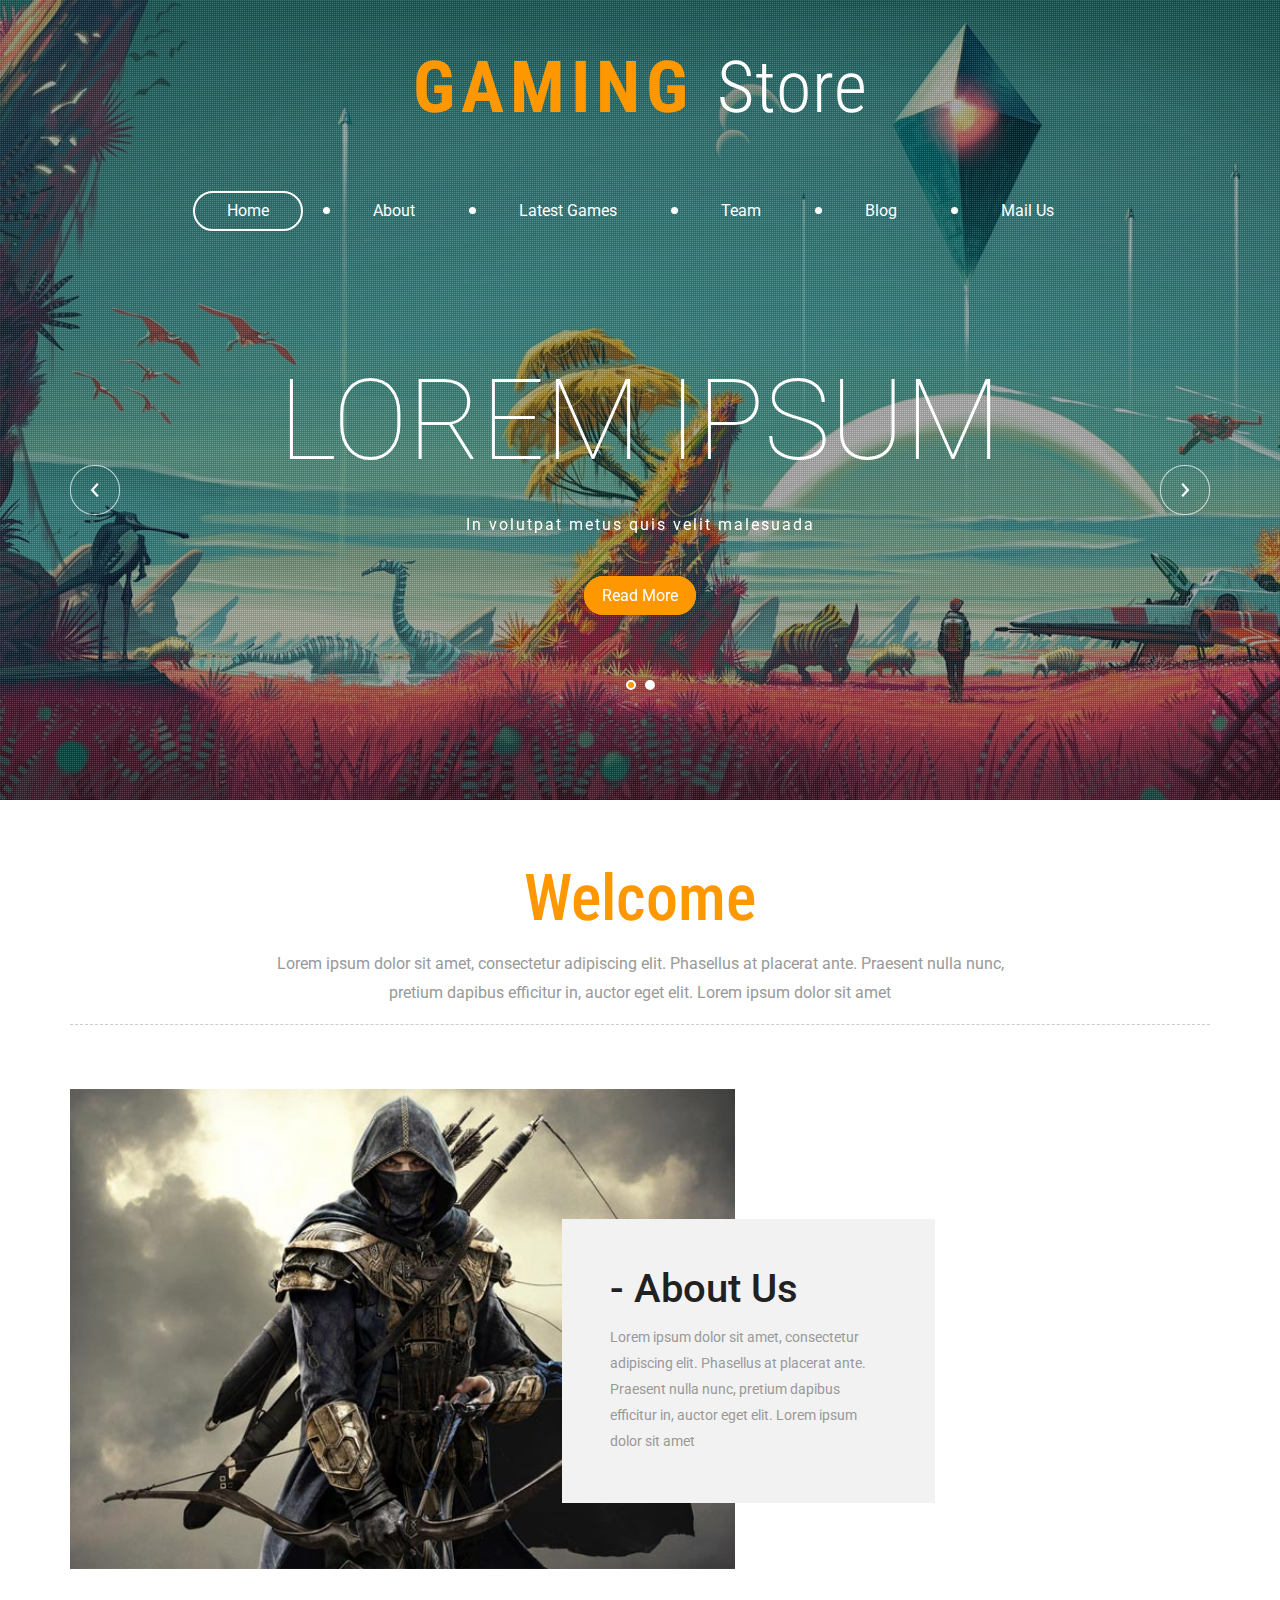
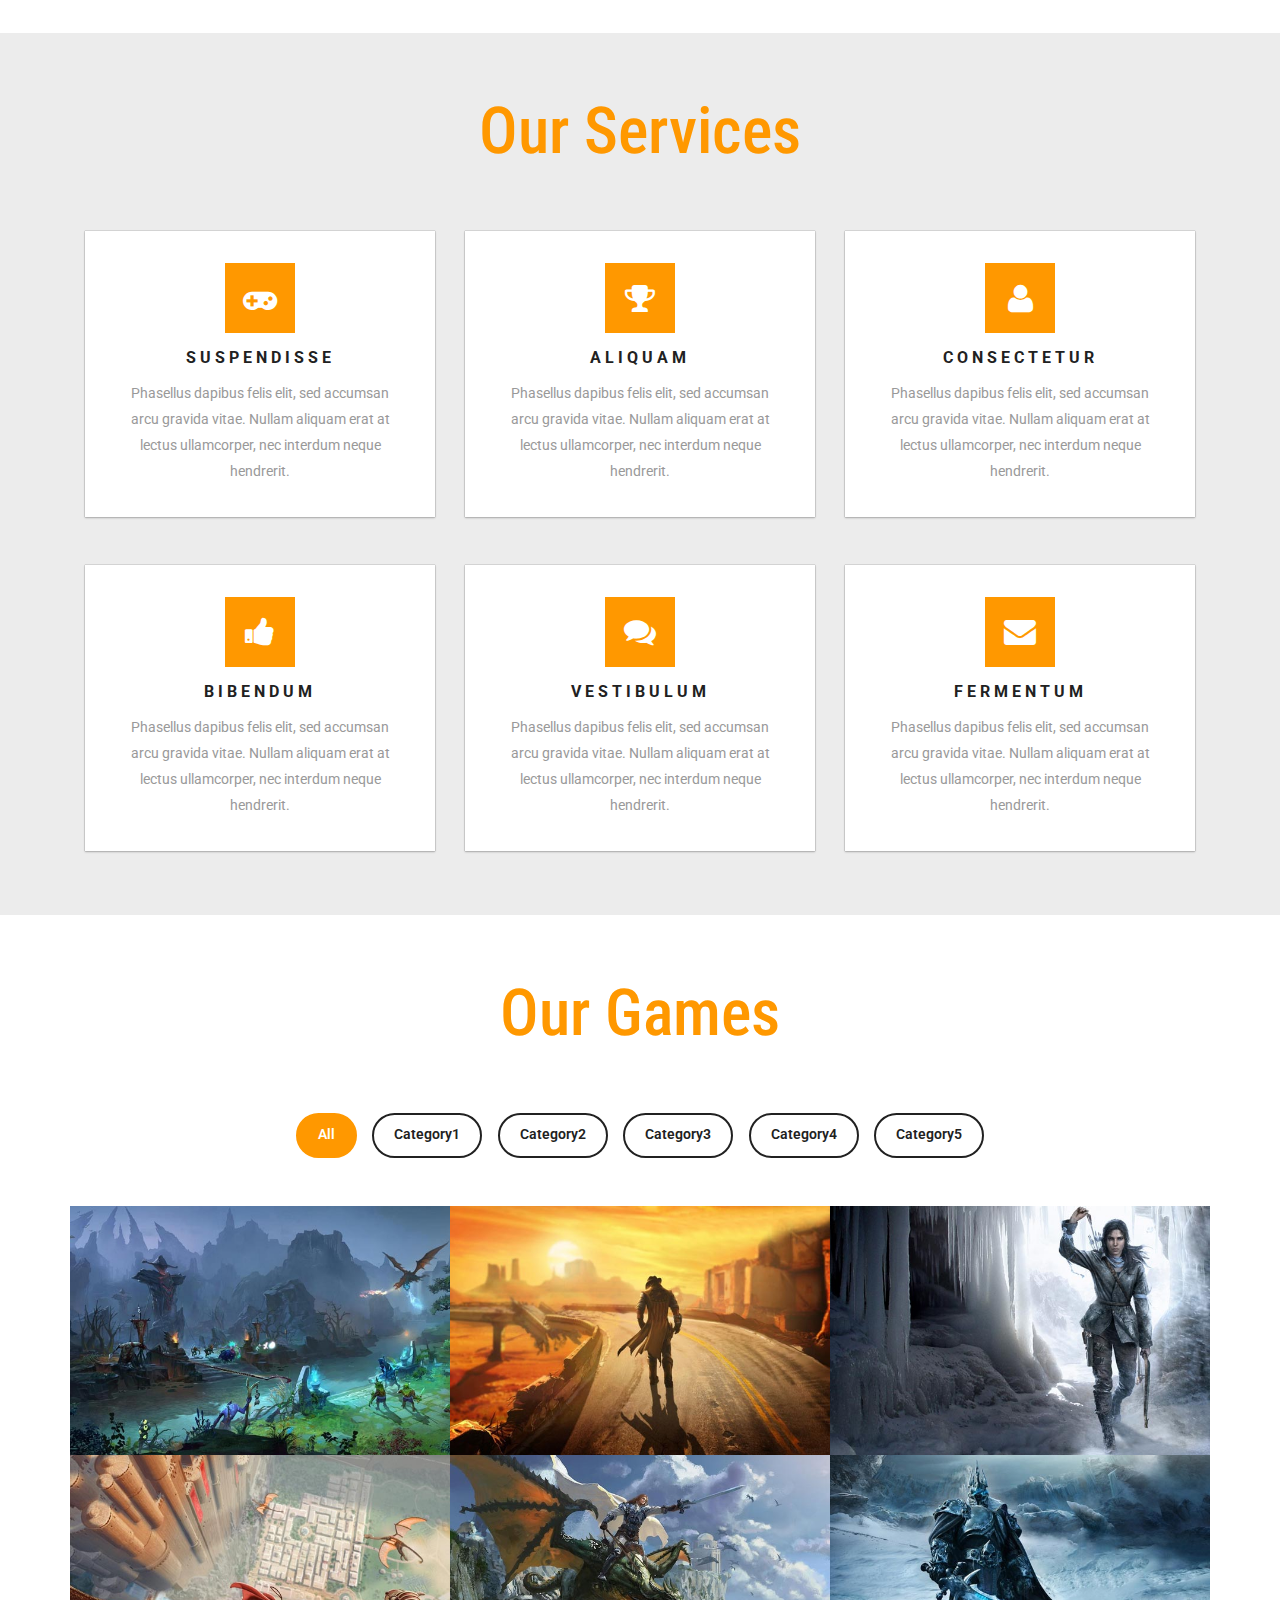
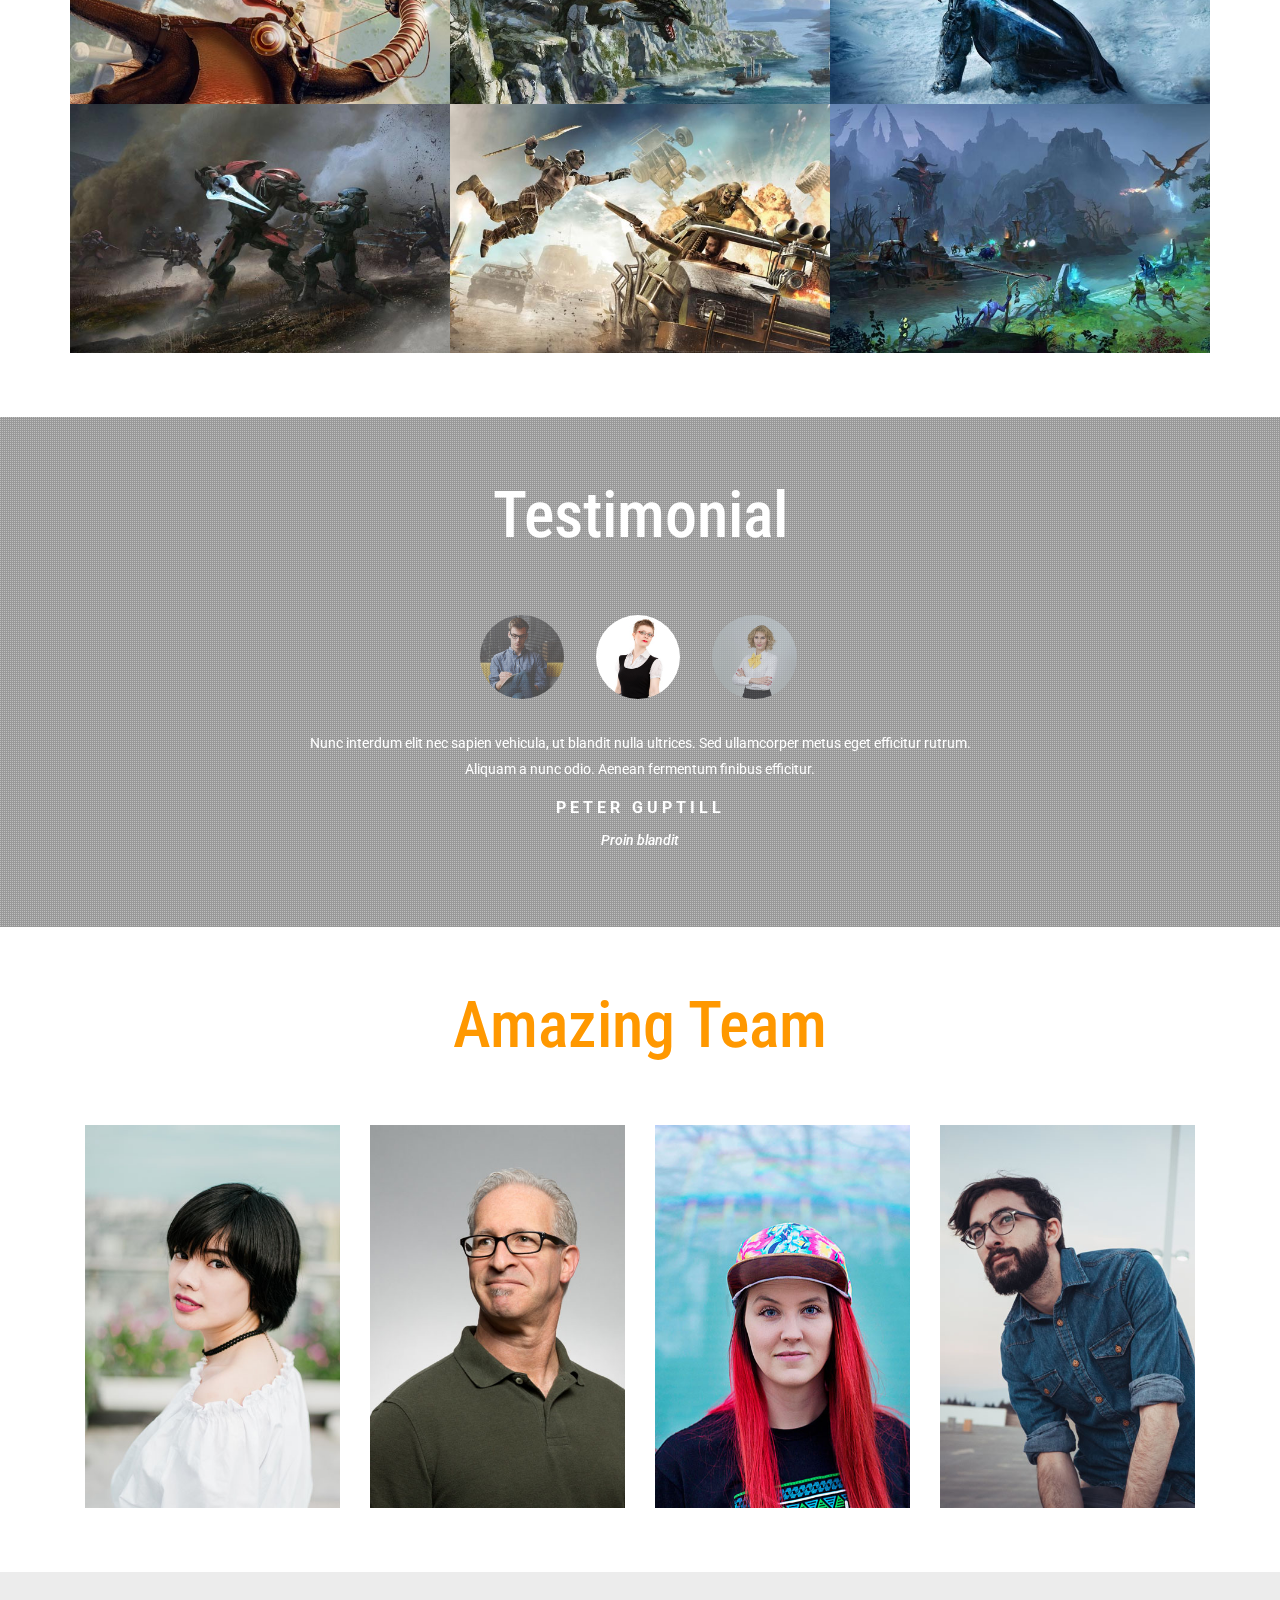
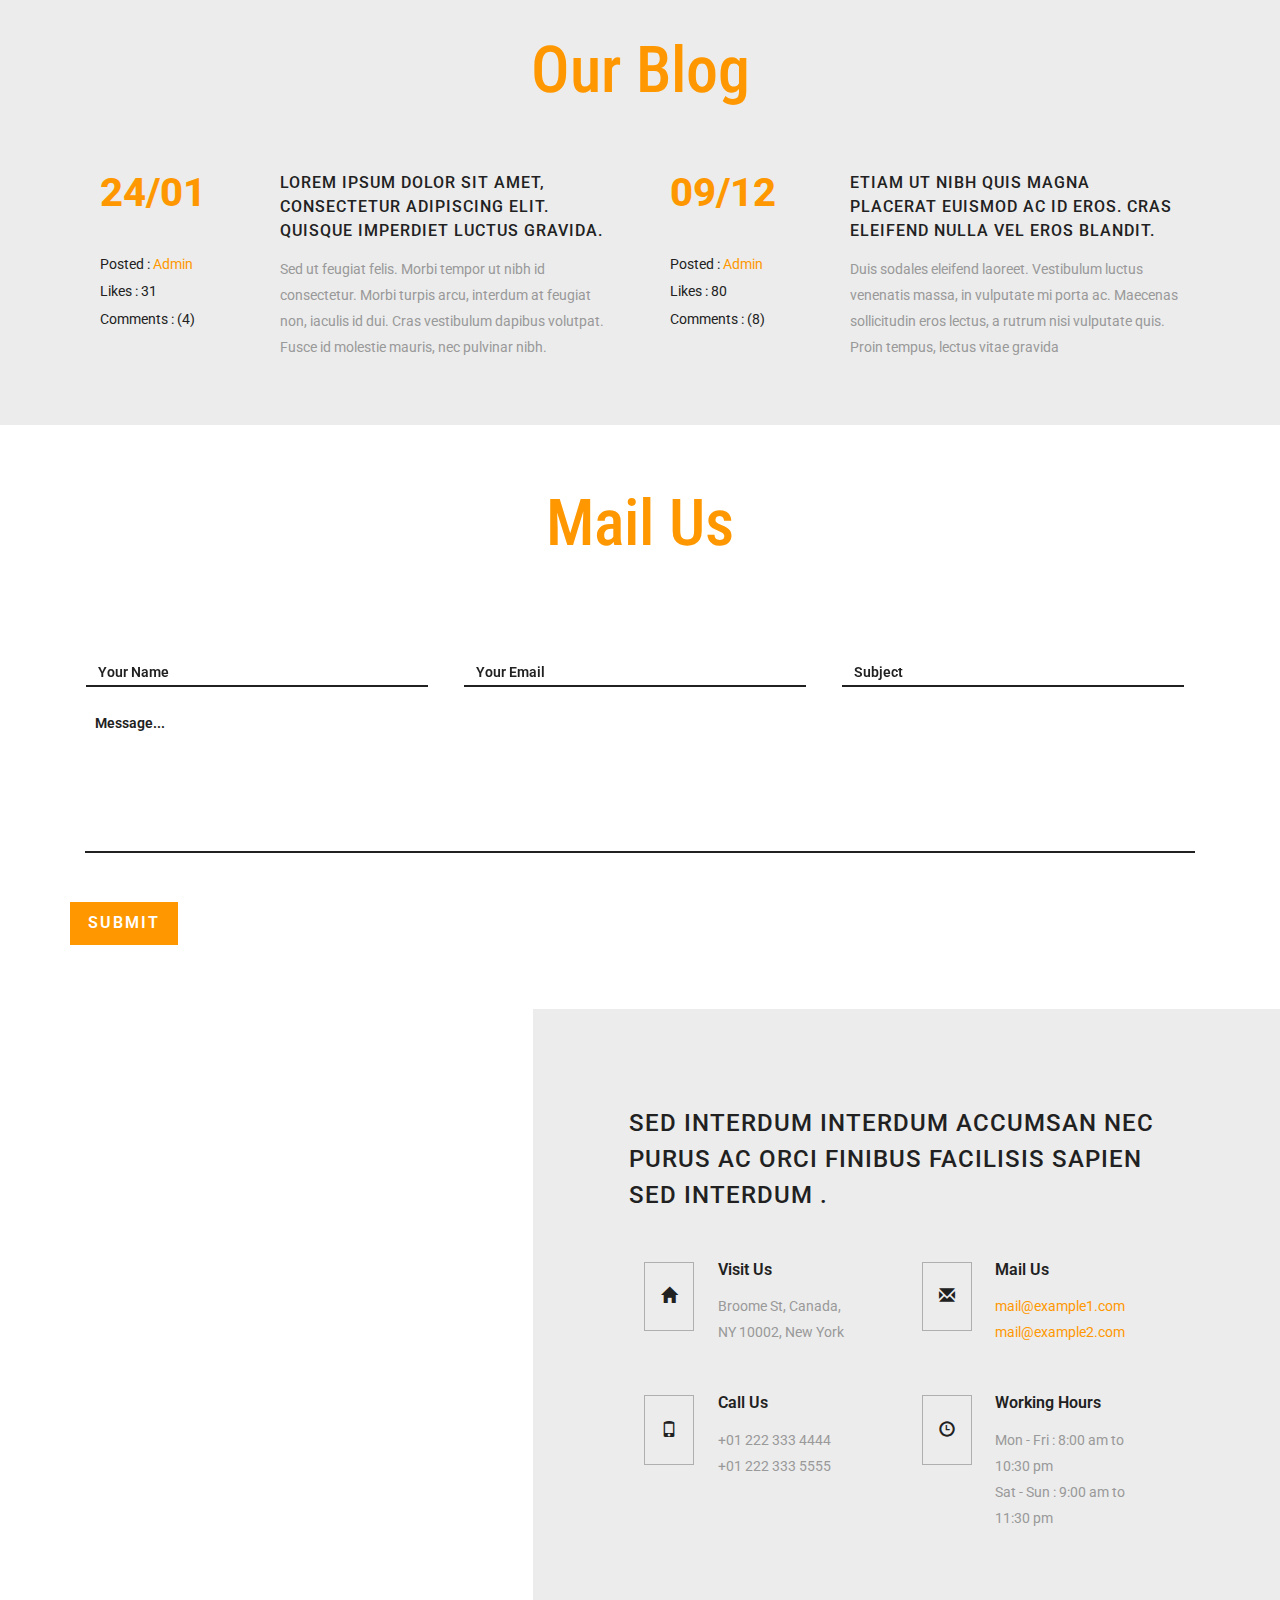
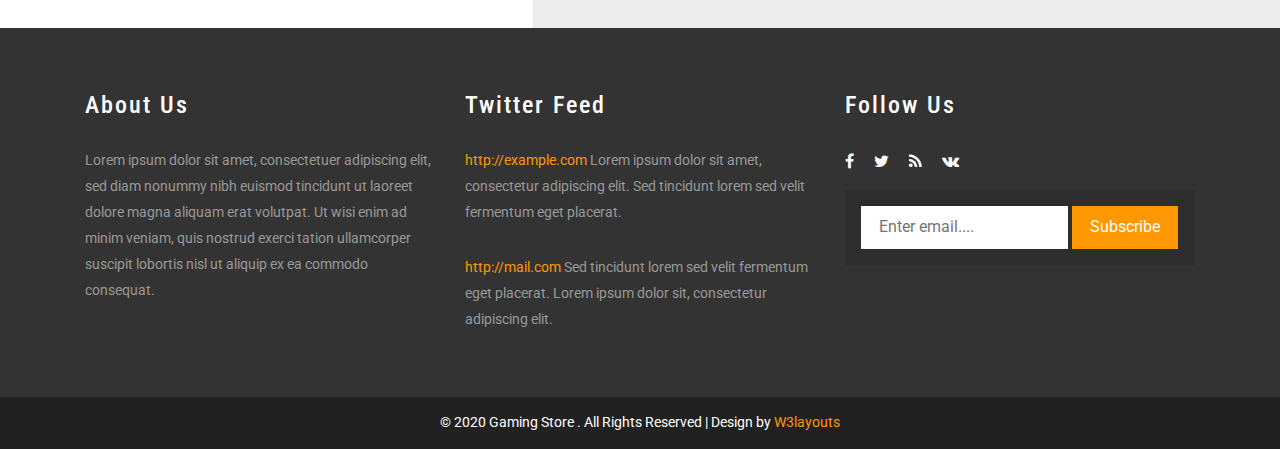
<file: gaming_store-starter_Free20-12-2019_616155451/gaming_store-starter/index.html>
<!--A Design by W3layouts
Author: W3layout
Author URL: http://w3layouts.com
-->
<!DOCTYPE html>
<html lang="en">
<head>
<title>Gaming Store a Games Category Bootstrap responsive Website Template | Home :: w3layouts</title>
<meta name="viewport" content="width=device-width, initial-scale=1">
<meta charset="utf-8">
<meta name="keywords" content="Gaming Store Responsive web template, Bootstrap Web Templates, Flat Web Templates, Android Compatible web template, 
Smartphone Compatible web template, free webdesigns for Nokia, Samsung, LG, SonyEricsson, Motorola web design" />
<script type="application/x-javascript"> addEventListener("load", function() { setTimeout(hideURLbar, 0); }, false); function hideURLbar(){ window.scrollTo(0,1); } </script>
<!-- bootstrap-css -->
<link href="css/bootstrap.css" rel="stylesheet" type="text/css" media="all" />
<!--// bootstrap-css -->
<!-- css -->
<link rel="stylesheet" href="css/style.css" type="text/css" media="all" />
<!--// css -->
<!-- font-awesome icons -->
<link href="css/font-awesome.css" rel="stylesheet"> 
<!-- //font-awesome icons -->
<!-- portfolio -->	
<link rel="stylesheet" href="css/chocolat.css" type="text/css" media="all">
<!-- //portfolio -->	
<!-- font -->
<link href="//fonts.googleapis.com/css?family=Roboto:100,100i,300,300i,400,400i,500,500i,700,700i,900,900i" rel="stylesheet">
<link href='//fonts.googleapis.com/css?family=Roboto+Condensed:400,700italic,700,400italic,300italic,300' rel='stylesheet' type='text/css'>
<!-- //font -->
<script src="js/jquery-1.11.1.min.js"></script>
<script src="js/bootstrap.js"></script>
<script type="text/javascript">
	jQuery(document).ready(function($) {
		$(".scroll").click(function(event){		
			event.preventDefault();
			$('html,body').animate({scrollTop:$(this.hash).offset().top},1000);
		});
	});
</script> 

<!--[if lt IE 9]>
  <script src="https://oss.maxcdn.com/libs/html5shiv/3.7.0/html5shiv.js"></script>
<![endif]-->
</head>
<body>
	<!-- banner -->
	<div class="banner">
		<div class="agileinfo-dot">
			<div class="agileits-logo">
				<h1><a href="index.html">Gaming  <span>Store</span></a></h1>
			</div>
			<div class="header-top">
				<div class="container">
					<div class="header-top-info">
						<nav class="navbar navbar-default">
							<!-- Brand and toggle get grouped for better mobile display -->
							<div class="navbar-header">
								<button type="button" class="navbar-toggle collapsed" data-toggle="collapse" data-target="#bs-example-navbar-collapse-1">
									<span class="sr-only">Toggle navigation</span>
									<span class="icon-bar"></span>
									<span class="icon-bar"></span>
									<span class="icon-bar"></span>
								</button>
							</div>

							<!-- Collect the nav links, forms, and other content for toggling -->
							<div class="collapse navbar-collapse nav-wil" id="bs-example-navbar-collapse-1">
								<nav>
									<ul class="nav navbar-nav">
										<li class="active"><a href="index.html">Home</a></li>
										<li><a href="#about" class="scroll">About</a></li>
										<li><a href="#gallery" class="scroll">Latest Games</a></li>
										<li><a href="#team" class="scroll">Team</a></li>
										<li><a href="#blog" class="scroll">Blog</a></li>
										<li><a href="#mail" class="scroll">Mail Us</a></li>
									</ul>
								</nav>
							</div>
							<!-- /.navbar-collapse -->
						</nav>
					</div>
				</div>
			</div>
			<div class="w3layouts-banner-info">
				<div class="container">
					<div class="w3layouts-banner-slider">
						<div class="w3layouts-banner-top-slider">
							<div class="slider">
								<div class="callbacks_container">
									<ul class="rslides callbacks callbacks1" id="slider4">
										<li>
											<div class="banner_text">
												<h3>Lorem ipsum</h3>
												<p>In volutpat metus quis velit malesuada</p>
												<div class="w3-button">
													<a href="#" data-toggle="modal" data-target="#myModal">Read More</a>
												</div>
											</div>
										</li>
										<li>
											<div class="banner_text">
												<h3>Nam semper</h3>
												<p>Nam imperdiet tellus nec enim tempus</p>
												<div class="w3-button">
													<a href="#" data-toggle="modal" data-target="#myModal">Read More</a>
												</div>
											</div>
										</li>
									</ul>
								</div>
								<div class="clearfix"> </div>
								<script src="js/responsiveslides.min.js"></script>
								<script>
									// You can also use "$(window).load(function() {"
									$(function () {
									  // Slideshow 4
									  $("#slider4").responsiveSlides({
										auto: true,
										pager:true,
										nav:true,
										speed: 500,
										namespace: "callbacks",
										before: function () {
										  $('.events').append("<li>before event fired.</li>");
										},
										after: function () {
										  $('.events').append("<li>after event fired.</li>");
										}
									  });
								
									});
								 </script>
								<!--banner Slider starts Here-->
							</div>
						</div>
					</div>
				</div>
			</div>
		</div>
	</div>
	<!-- //banner -->
	<!-- about -->
	<div class="about" id="about"> 
		<div class="container"> 
			<div class="welcome">
				<div class="agileits-title"> 
					<h2>Welcome</h2>
					<p>Lorem ipsum dolor sit amet, consectetur adipiscing elit. Phasellus at placerat ante. Praesent nulla nunc, pretium dapibus efficitur in, auctor eget elit. Lorem ipsum dolor sit amet</p>
				</div>
			</div>
			<div class="about-w3lsrow"> 
				<div class="col-md-7 col-sm-7 w3about-img"> 
					<div class="w3about-text"> 
						<h5 class="w3l-subtitle">- About Us</h5>
						<p>Lorem ipsum dolor sit amet, consectetur adipiscing elit. Phasellus at placerat ante. Praesent nulla nunc, pretium dapibus efficitur in, auctor eget elit. Lorem ipsum dolor sit amet</p>
					</div>
				</div> 
				<div class="clearfix"> </div>
			</div>
		</div>
	</div>
	<!-- //about --> 
	<!-- markets -->
	<div class="markets" id="markets">
		<div class="container">
			<div class="agileits-title"> 
				<h3>Our Services</h3>
			</div>
			<div class="markets-grids">
				<div class="col-md-4 w3ls-markets-grid">
					<div class="agileits-icon-grid">
						<div class="icon-left">
							<i class="fa fa-gamepad" aria-hidden="true"></i>
						</div>
						<div class="icon-right">
							<h5>Suspendisse</h5>
							<p>Phasellus dapibus felis elit, sed accumsan arcu gravida vitae. Nullam aliquam erat at lectus ullamcorper, nec interdum neque hendrerit.</p>
						</div>
						<div class="clearfix"> </div>
					</div>
				</div>
				<div class="col-md-4 w3ls-markets-grid">
					<div class="agileits-icon-grid">
						<div class="icon-left">
							<i class="fa fa-trophy" aria-hidden="true"></i>
						</div>
						<div class="icon-right">
							<h5>Aliquam</h5>
							<p>Phasellus dapibus felis elit, sed accumsan arcu gravida vitae. Nullam aliquam erat at lectus ullamcorper, nec interdum neque hendrerit.</p>
						</div>
						<div class="clearfix"> </div>
					</div>
				</div>
				<div class="col-md-4 w3ls-markets-grid">
					<div class="agileits-icon-grid">
						<div class="icon-left">
							<i class="fa fa-user" aria-hidden="true"></i>
						</div>
						<div class="icon-right">
							<h5>Consectetur</h5>
							<p>Phasellus dapibus felis elit, sed accumsan arcu gravida vitae. Nullam aliquam erat at lectus ullamcorper, nec interdum neque hendrerit.</p>
						</div>
						<div class="clearfix"> </div>
					</div>
				</div>
				<div class="col-md-4 w3ls-markets-grid">
					<div class="agileits-icon-grid">
						<div class="icon-left">
							<i class="fa fa-thumbs-up" aria-hidden="true"></i>
						</div>
						<div class="icon-right">
							<h5>Bibendum</h5>
							<p>Phasellus dapibus felis elit, sed accumsan arcu gravida vitae. Nullam aliquam erat at lectus ullamcorper, nec interdum neque hendrerit.</p>
						</div>
						<div class="clearfix"> </div>
					</div>
				</div>
				<div class="col-md-4 w3ls-markets-grid">
					<div class="agileits-icon-grid">
						<div class="icon-left">
							<i class="fa fa-comments" aria-hidden="true"></i>
						</div>
						<div class="icon-right">
							<h5>Vestibulum</h5>
							<p>Phasellus dapibus felis elit, sed accumsan arcu gravida vitae. Nullam aliquam erat at lectus ullamcorper, nec interdum neque hendrerit.</p>
						</div>
						<div class="clearfix"> </div>
					</div>
				</div>
				<div class="col-md-4 w3ls-markets-grid">
					<div class="agileits-icon-grid">
						<div class="icon-left">
							<i class="fa fa-envelope" aria-hidden="true"></i>
						</div>
						<div class="icon-right">
							<h5>Fermentum</h5>
							<p>Phasellus dapibus felis elit, sed accumsan arcu gravida vitae. Nullam aliquam erat at lectus ullamcorper, nec interdum neque hendrerit.</p>
						</div>
						<div class="clearfix"> </div>
					</div>
				</div>
				<div class="clearfix"> </div>
			</div>
		</div>
	</div>
	<!-- //markets -->
	<!-- portfolio -->
	<div class="portfolio" id="gallery">
		<div class="container">
			<div class="agileits-title"> 
				<h3>Our Games</h3> 
			</div>
			<ul class="simplefilter w3layouts agileits">
				<li class="active w3layouts agileits" data-filter="all">All</li>
				<li class="w3layouts agileits" data-filter="1">Category1</li>
				<li class="w3layouts agileits" data-filter="2">Category2</li>
				<li class="w3layouts agileits" data-filter="3">Category3</li>
				<li class="w3layouts agileits" data-filter="4">Category4</li>
				<li class="w3layouts agileits" data-filter="5">Category5</li>
			</ul>

			<div class="filtr-container w3layouts agileits">

				<div class="filtr-item w3layouts agileits portfolio-t" data-category="1, 5" data-sort="Busy streets">
					<a href="images/p1.jpg" class="b-link-stripe w3layouts agileits b-animate-go thickbox">
						<figure>
							<img src="images/p1.jpg" class="img-responsive w3layouts agileits" alt="W3layouts Agileits">
							<figcaption>
								<h3>Gaming <span>Store</span></h3>
							</figcaption>
						</figure>
					</a>
				</div>

				<div class="filtr-item w3layouts agileits" data-category="2, 5" data-sort="Luminous night">
					<a href="images/p2.jpg" class="b-link-stripe w3layouts agileits b-animate-go thickbox">
						<figure>
							<img src="images/p2.jpg" class="img-responsive w3layouts agileits" alt="W3layouts Agileits">
							<figcaption>
								<h3>Gaming <span>Store</span></h3>
							</figcaption>
						</figure>
					</a>
				</div>

				<div class="filtr-item w3layouts agileits" data-category="1, 4" data-sort="City wonders">
					<a href="images/p3.jpg" class="b-link-stripe w3layouts agileits b-animate-go thickbox">
						<figure>
							<img src="images/p3.jpg" class="img-responsive w3layouts agileits" alt="W3layouts Agileits">
							<figcaption>
								<h3>Gaming <span>Store</span></h3>
							</figcaption>
						</figure>
					</a>
				</div>

				<div class="filtr-item w3layouts agileits" data-category="3" data-sort="In production">
					<a href="images/p4.jpg" class="b-link-stripe w3layouts agileits b-animate-go thickbox">
						<figure>
							<img src="images/p4.jpg" class="img-responsive w3layouts agileits" alt="W3layouts Agileits">
							<figcaption>
								<h3>Gaming <span>Store</span></h3>
							</figcaption>
						</figure>
					</a>
				</div>

				<div class="filtr-item w3layouts agileits" data-category="3, 4" data-sort="Industrial site">
					<a href="images/p5.jpg" class="b-link-stripe w3layouts agileits b-animate-go thickbox">
						<figure>
							<img src="images/p5.jpg" class="img-responsive w3layouts agileits" alt="W3layouts Agileits">
							<figcaption>
								<h3>Gaming <span>Store</span></h3>
							</figcaption>
						</figure>
					</a>
				</div>

				<div class="filtr-item w3layouts agileits" data-category="2, 4" data-sort="Peaceful lake">
					<a href="images/p6.jpg" class="b-link-stripe w3layouts agileits b-animate-go thickbox">
						<figure>
							<img src="images/p6.jpg" class="img-responsive w3layouts agileits" alt="W3layouts Agileits">
							<figcaption>
								<h3>Gaming <span>Store</span></h3>
							</figcaption>
						</figure>
					</a>
				</div>

				<div class="filtr-item w3layouts agileits" data-category="1, 5" data-sort="City lights">
					<a href="images/p7.jpg" class="b-link-stripe w3layouts agileits b-animate-go thickbox">
						<figure>
							<img src="images/p7.jpg" class="img-responsive w3layouts agileits" alt="W3layouts Agileits">
							<figcaption>
								<h3>Gaming <span>Store</span></h3>
							</figcaption>
						</figure>
					</a>
				</div>

				<div class="filtr-item w3layouts agileits" data-category="2, 4" data-sort="Dreamhouse">
					<a href="images/p8.jpg" class="b-link-stripe w3layouts agileits b-animate-go thickbox">
						<figure>
							<img src="images/p8.jpg" class="img-responsive w3layouts agileits" alt="W3layouts Agileits">
							<figcaption>
								<h3>Gaming <span>Store</span></h3>
							</figcaption>
						</figure>
					</a>
				</div>

				<div class="filtr-item w3layouts agileits" data-category="2, 4" data-sort="Dreamhouse">
					<a href="images/p1.jpg" class="b-link-stripe w3layouts agileits b-animate-go thickbox">
						<figure>
							<img src="images/p1.jpg" class="img-responsive w3layouts agileits" alt="W3layouts Agileits">
							<figcaption>
								<h3>Gaming <span>Store</span></h3>
							</figcaption>
						</figure>
					</a>
				</div>
				<div class="clearfix"></div>
			</div>
		</div>
	</div>
	<!-- //portfolio -->
	<!-- modal -->
	<div class="modal about-modal fade" id="myModal" tabindex="-1" role="dialog">
		<div class="modal-dialog" role="document">
			<div class="modal-content">
				<div class="modal-header"> 
					<button type="button" class="close" data-dismiss="modal" aria-label="Close"><span aria-hidden="true">&times;</span></button>						
					<h4 class="modal-title">Gaming <span>Store</span></h4>
				</div> 
				<div class="modal-body">
					<div class="agileits-w3layouts-info">
						<img src="images/1.jpg" alt="" />
						<p>Duis venenatis, turpis eu bibendum porttitor, sapien quam ultricies tellus, ac rhoncus risus odio eget nunc. Pellentesque ac fermentum diam. Integer eu facilisis nunc, a iaculis felis. Pellentesque pellentesque tempor enim, in dapibus turpis porttitor quis. Suspendisse ultrices hendrerit massa. Nam id metus id tellus ultrices ullamcorper.  Cras tempor massa luctus, varius lacus sit amet, blandit lorem. Duis auctor in tortor sed tristique. Proin sed finibus sem</p>
					</div>
				</div>
			</div>
		</div>
	</div>
	<!-- //modal -->
	<!-- testimonial -->
	<div class="jarallax testimonial" id="testimonial">
		<div class="testimonial-dot">
			<div class="container">
				<div class="agileits-title testimonial-heading"> 
					<h3>Testimonial</h3> 
				</div>
				<div class="w3-agile-testimonial">
					<div class="slider">
						<div class="callbacks_container">
							<ul class="rslides callbacks callbacks1" id="slider3">
								<li>
									<div class="testimonial-img-grid">
										<div class="testimonial-img t-img1">
											<img src="images/ts1.jpg" alt="" />
										</div>
										<div class="testimonial-img">
											<img src="images/ts2.jpg" alt="" />
										</div>
										<div class="testimonial-img t-img2">
											<img src="images/ts3.jpg" alt="" />
										</div>
										<div class="clearfix"> </div>
									</div>
									<div class="testimonial-img-info">
										<p>Nunc interdum elit nec sapien vehicula, ut blandit nulla ultrices. Sed ullamcorper metus eget efficitur rutrum. Aliquam a nunc odio. Aenean fermentum finibus efficitur.</p>
										<h5>Peter Guptill</h5>
										<h6>Proin blandit</h6>
									</div>
								</li>
								<li>
									<div class="testimonial-img-grid">
										<div class="testimonial-img t-img1">
											<img src="images/ts2.jpg" alt="" />
										</div>
										<div class="testimonial-img">
											<img src="images/ts3.jpg" alt="" />
										</div>
										<div class="testimonial-img t-img2">
											<img src="images/ts1.jpg" alt="" />
										</div>
										<div class="clearfix"> </div>
									</div>
									<div class="testimonial-img-info">
										<p>Morbi est est, mollis id diam a, pellentesque dignissim lorem. Sed malesuada sed lacus sit amet vestibulum. Sed nibh purus, egestas eu orci vel, mollis interdum orci.</p>
										<h5>Mary Jane</h5>
										<h6>Lorem ipsum</h6>
									</div>
								</li>
								<li>
									<div class="testimonial-img-grid">
										<div class="testimonial-img t-img1">
											<img src="images/ts3.jpg" alt="" />
										</div>
										<div class="testimonial-img">
											<img src="images/ts1.jpg" alt="" />
										</div>
										<div class="testimonial-img t-img2">
											<img src="images/ts2.jpg" alt="" />
										</div>
										<div class="clearfix"> </div>
									</div>
									<div class="testimonial-img-info">
										<p>Proin blandit rhoncus metus porta tristique. Praesent suscipit in erat a tempor. Nullam tempor lectus ex, a auctor orci ultricies ac. Mauris sapien neque, condimentum sit</p>
										<h5>Steven Wilson</h5>
										<h6>Proin blandit</h6>
									</div>
								</li>
							</ul>
						</div>
						<div class="clearfix"> </div>
						<script>
									// You can also use "$(window).load(function() {"
									$(function () {
									  // Slideshow 4
									  $("#slider3").responsiveSlides({
										auto: true,
										pager:false,
										nav:false,
										speed: 500,
										namespace: "callbacks",
										before: function () {
										  $('.events').append("<li>before event fired.</li>");
										},
										after: function () {
										  $('.events').append("<li>after event fired.</li>");
										}
									  });
								
									});
						</script>
						<!--banner Slider starts Here-->
					</div>
				</div>
			</div>
		</div>
	</div>
	<!-- //testimonial -->
	<!-- team -->
	<div class="team" id="team">
		<div class="container">
			<div class="agileits-title"> 
				<h3>Amazing Team</h3> 
			</div>
			<div class="agileits-team-grids">
				<div class="col-md-3 agileits-team-grid">
					<div class="team-info">
						<img src="images/t1.jpg" alt="">
						<div class="team-caption"> 
							<h4>Peter Parker</h4>
							<p>Fusce laoreet</p>
							<ul>
								<li><a href="#"><i class="fa fa-facebook"></i></a></li>
								<li><a href="#"><i class="fa fa-twitter"></i></a></li>
								<li><a href="#"><i class="fa fa-rss"></i></a></li>
							</ul>
						</div>
					</div>
				</div>
				<div class="col-md-3 agileits-team-grid">
					<div class="team-info">
						<img src="images/t2.jpg" alt="">
						<div class="team-caption"> 
							<h4>Johan Botha</h4>
							<p>Fusce laoreet</p>
							<ul>
								<li><a href="#"><i class="fa fa-facebook"></i></a></li>
								<li><a href="#"><i class="fa fa-twitter"></i></a></li>
								<li><a href="#"><i class="fa fa-rss"></i></a></li>
							</ul>
						</div>
					</div>
				</div>
				<div class="col-md-3 agileits-team-grid">
					<div class="team-info">
						<img src="images/t3.jpg" alt="">
						<div class="team-caption"> 
							<h4>Justo Congue</h4>
							<p>Fusce laoreet</p>
							<ul>
								<li><a href="#"><i class="fa fa-facebook"></i></a></li>
								<li><a href="#"><i class="fa fa-twitter"></i></a></li>
								<li><a href="#"><i class="fa fa-rss"></i></a></li>
							</ul>
						</div>
					</div>
				</div>
				<div class="col-md-3 agileits-team-grid">
					<div class="team-info">
						<img src="images/t4.jpg" alt="">
						<div class="team-caption"> 
							<h4>Steven Wilson</h4>
							<p>Fusce laoreet</p>
							<ul>
								<li><a href="#"><i class="fa fa-facebook"></i></a></li>
								<li><a href="#"><i class="fa fa-twitter"></i></a></li>
								<li><a href="#"><i class="fa fa-rss"></i></a></li>
							</ul>
						</div>
					</div>
				</div>
				<div class="clearfix"> </div>
			</div>
		</div>
	</div>
	<!-- //team -->
	<!-- blog -->
	<div id="blog" class="blog">
		<div class="container"> 
			<div class="agileits-title">
				<h3>Our Blog</h3>
			</div> 
			<div class="wthree-blog-grids">
				<div class="col-md-6 w3-agileits-blog-grid">
					<div class="col-sm-4 col-xs-3 blog-left">
						<h4>24/01</h4>
						<ul>
							<li>Posted : <a href="#">Admin</a></li>
							<li>Likes : 31<li>
							<li>Comments : (4)</li>
						</ul>
					</div>
					<div class="col-sm-8 col-xs-9 blog-right">
						<a href="#" data-toggle="modal" data-target="#myModal">Lorem ipsum dolor sit amet, consectetur adipiscing elit. Quisque imperdiet luctus gravida.</a>
						<p>Sed ut feugiat felis. Morbi tempor ut nibh id consectetur. Morbi turpis arcu, interdum at feugiat non, iaculis id dui. Cras vestibulum dapibus volutpat. Fusce id molestie mauris, nec pulvinar nibh. </p>
					</div>
					<div class="clearfix"> </div>
				</div>
				<div class="col-md-6 w3-agileits-blog-grid">
					<div class="col-sm-4 col-xs-3 blog-left">
						<h4>09/12</h4>
						<ul>
							<li>Posted : <a href="#">Admin</a></li>
							<li>Likes : 80<li>
							<li>Comments : (8)</li>
						</ul>
					</div>
					<div class="col-sm-8 col-xs-9 blog-right">
						<a href="#" data-toggle="modal" data-target="#myModal">Etiam ut nibh quis magna placerat euismod ac id eros. Cras eleifend nulla vel eros blandit.</a>
						<p>Duis sodales eleifend laoreet. Vestibulum luctus venenatis massa, in vulputate mi porta ac. Maecenas sollicitudin eros lectus, a rutrum nisi vulputate quis. Proin tempus, lectus vitae gravida</p>
					</div>
					<div class="clearfix"> </div>
				</div>
				<div class="clearfix"> </div>
			</div>
		</div>
	</div>
	<!-- //blog -->
	<!-- mail -->
	<div class="mail" id="mail">
		<div class="container">
			<div class="agileits-title">
				<h3>Mail Us</h3>
			</div> 
			<div class="w3_mail_grids">
				<form action="https://sendmail.w3layouts.com/submitForm" method="post">
					<span class="input input--jiro">
						<input class="input__field input__field--jiro" type="text" id="input-10" name="w3lName" placeholder="Your Name" required=""/>
						<label class="input__label input__label--jiro" for="input-10">
							<span class="input__label-content input__label-content--jiro">Your Name</span>
						</label>
					</span>
					<span class="input input--jiro">
						<input class="input__field input__field--jiro" type="email" id="input-11" name="w3lSender" placeholder="Your Email Address" required=""/>
						<label class="input__label input__label--jiro" for="input-11">
							<span class="input__label-content input__label-content--jiro">Your Email</span>
						</label>
					</span>
					<span class="input input--jiro">
						<input class="input__field input__field--jiro" type="text" id="input-12" name="w3lSubject" placeholder="Subject" required=""/>
						<label class="input__label input__label--jiro" for="input-12">
							<span class="input__label-content input__label-content--jiro">Subject</span>
						</label>
					</span>
					<textarea name="w3lMessage" placeholder="Message..." required=""></textarea>
					<input type="submit" value="Submit">
				</form>
			</div>
		</div>
	</div>
	<script src="js/classie.js"></script>
	<script>
			(function() {
				// trim polyfill : https://developer.mozilla.org/en-US/docs/Web/JavaScript/Reference/Global_Objects/String/Trim
				if (!String.prototype.trim) {
					(function() {
						// Make sure we trim BOM and NBSP
						var rtrim = /^[\s\uFEFF\xA0]+|[\s\uFEFF\xA0]+$/g;
						String.prototype.trim = function() {
							return this.replace(rtrim, '');
						};
					})();
				}

				[].slice.call( document.querySelectorAll( 'input.input__field' ) ).forEach( function( inputEl ) {
					// in case the input is already filled..
					if( inputEl.value.trim() !== '' ) {
						classie.add( inputEl.parentNode, 'input--filled' );
					}

					// events:
					inputEl.addEventListener( 'focus', onInputFocus );
					inputEl.addEventListener( 'blur', onInputBlur );
				} );

				function onInputFocus( ev ) {
					classie.add( ev.target.parentNode, 'input--filled' );
				}

				function onInputBlur( ev ) {
					if( ev.target.value.trim() === '' ) {
						classie.remove( ev.target.parentNode, 'input--filled' );
					}
				}
			})();
		</script>
	<!-- //mail -->
	<!-- contact -->
	<div id="contact" class="contact">
		<div class="contact-row agileits-w3layouts">  
			<div class="col-md-5 contact-w3lsleft map">
				<iframe src="https://www.google.com/maps/embed?pb=!1m18!1m12!1m3!1d3023.948805392833!2d-73.99619098458929!3d40.71914347933105!2m3!1f0!2f0!3f0!3m2!1i1024!2i768!4f13.1!3m3!1m2!1s0x89c25a27e2f24131%3A0x64ffc98d24069f02!2sCANADA!5e0!3m2!1sen!2sin!4v1479793484055"></iframe>
			</div>
			<div class="col-md-7 contact-w3lsright">
				<h6>Sed interdum interdum accumsan nec purus ac orci finibus facilisis sapien Sed interdum . </h6>
				<div class="col-xs-6 address-row">
					<div class="col-xs-2 address-left">
						<span class="glyphicon glyphicon-home" aria-hidden="true"></span>
					</div>
					<div class="col-xs-10 address-right">
						<h5>Visit Us</h5>
						<p>Broome St, Canada, <br>NY 10002, New York </p>
					</div>
					<div class="clearfix"> </div>
				</div>
				<div class="col-xs-6 address-row w3-agileits">
					<div class="col-xs-2 address-left">
						<span class="glyphicon glyphicon-envelope" aria-hidden="true"></span>
					</div>
					<div class="col-xs-10 address-right">
						<h5>Mail Us</h5>
						<p><a href="mailto:info@example.com"> mail@example1.com </a></p>
						<p><a href="mailto:info@example.com"> mail@example2.com</a></p>
					</div>
					<div class="clearfix"> </div>
				</div>
				<div class="col-xs-6 address-row">
					<div class="col-xs-2 address-left">
						<span class="glyphicon glyphicon-phone" aria-hidden="true"></span>
					</div>
					<div class="col-xs-10 address-right">
						<h5>Call Us</h5>
						<p>+01 222 333 4444<br></p>
						<p>+01 222 333 5555</p>
					</div>
					<div class="clearfix"> </div>
				</div> 
				<div class="col-xs-6 address-row">
					<div class="col-xs-2 address-left">
						<span class="glyphicon glyphicon-time" aria-hidden="true"></span>
					</div>
					<div class="col-xs-10 address-right">
						<h5>Working Hours</h5>
						<p>Mon - Fri : 8:00 am to 10:30 pm<br>
						Sat - Sun : 9:00 am to 11:30 pm</p>
					</div>
					<div class="clearfix"> </div>
				</div>
				<div class="clearfix"> </div>	
			</div>
			<div class="clearfix"> </div>
		</div>	
	</div>
	<!-- //contact -->  
	<!-- footer -->
	<div class="footer">
		<div class="container">
			<div class="footer-top">
				<div class="col-md-4 amet-sed"> 
					<div class="footer-title">
						<h3>About Us</h3>
					</div> 
					<p>Lorem ipsum dolor sit amet, consectetuer adipiscing elit, sed diam nonummy nibh euismod tincidunt ut laoreet dolore magna aliquam erat volutpat. Ut wisi enim ad minim veniam, quis nostrud exerci tation ullamcorper suscipit lobortis nisl ut aliquip ex ea commodo consequat.</p>
				</div>
				<div class="col-md-4 amet-sed amet-medium">
					<div class="footer-title">
						<h3>Twitter Feed</h3>
					</div> 
					<p><a href="#">http://example.com</a> Lorem ipsum dolor sit amet, consectetur adipiscing elit. Sed tincidunt lorem sed velit fermentum eget placerat. </p>
					<p><a href="#">http://mail.com</a> Sed tincidunt lorem sed velit fermentum eget placerat. Lorem ipsum dolor sit, consectetur adipiscing elit. </p>
				</div>
				<div class="col-md-4 amet-sed ">
					<div class="footer-title">
						<h3>Follow Us</h3>
					</div> 
					<div class="agileinfo-social-grids">
						<ul>
							<li><a href="#"><i class="fa fa-facebook"></i></a></li>
							<li><a href="#"><i class="fa fa-twitter"></i></a></li>
							<li><a href="#"><i class="fa fa-rss"></i></a></li>
							<li><a href="#"><i class="fa fa-vk"></i></a></li>
						</ul>
					</div>
					<div class="support">
						<form action="#" method="post">
							<input type="email" placeholder="Enter email...." required=""> 
							<input type="submit" value="Subscribe" class="botton">
						</form> 
					</div>
				</div>
				<div class="clearfix"> </div>
			</div>
		</div>
	</div>
	<!-- //footer --> 
	<!-- copyright -->
	<div class="copyright">
		<div class="container">
			<p class="footer-class">© 2020 Gaming Store . All Rights Reserved | Design by  <a href="http://w3layouts.com/" target="_blank">W3layouts</a> </p>
		</div>
	</div>
	<!-- //copyright -->
	<script src="js/jarallax.js"></script>
	<!-- <script src="js/SmoothScroll.min.js"></script> -->
	<script type="text/javascript">
		/* init Jarallax */
		$('.jarallax').jarallax({
			speed: 0.5,
			imgWidth: 1366,
			imgHeight: 768
		})
	</script>
	<script src="js/responsiveslides.min.js"></script>
	<script type="text/javascript" src="js/move-top.js"></script>
	<script type="text/javascript" src="js/easing.js"></script>
	<!-- here stars scrolling icon -->
	<script type="text/javascript">
		$(document).ready(function() {
			/*
				var defaults = {
				containerID: 'toTop', // fading element id
				containerHoverID: 'toTopHover', // fading element hover id
				scrollSpeed: 1200,
				easingType: 'linear' 
				};
			*/
								
			$().UItoTop({ easingType: 'easeOutQuart' });
								
			});
	</script>
	<!-- //here ends scrolling icon -->
	<!-- Tabs-JavaScript -->
	<script src="js/jquery.filterizr.js"></script>
		<script src="js/controls.js"></script>
		<script type="text/javascript">
			$(function() {
				$('.filtr-container').filterizr();
			});
		</script>
	<!-- //Tabs-JavaScript -->
	<!-- PopUp-Box-JavaScript -->
		<script src="js/jquery.chocolat.js"></script>
		<script type="text/javascript">
			$(function() {
				$('.filtr-item a').Chocolat();
			});
		</script>
	<!-- //PopUp-Box-JavaScript -->
</body>	
</html>
</file>
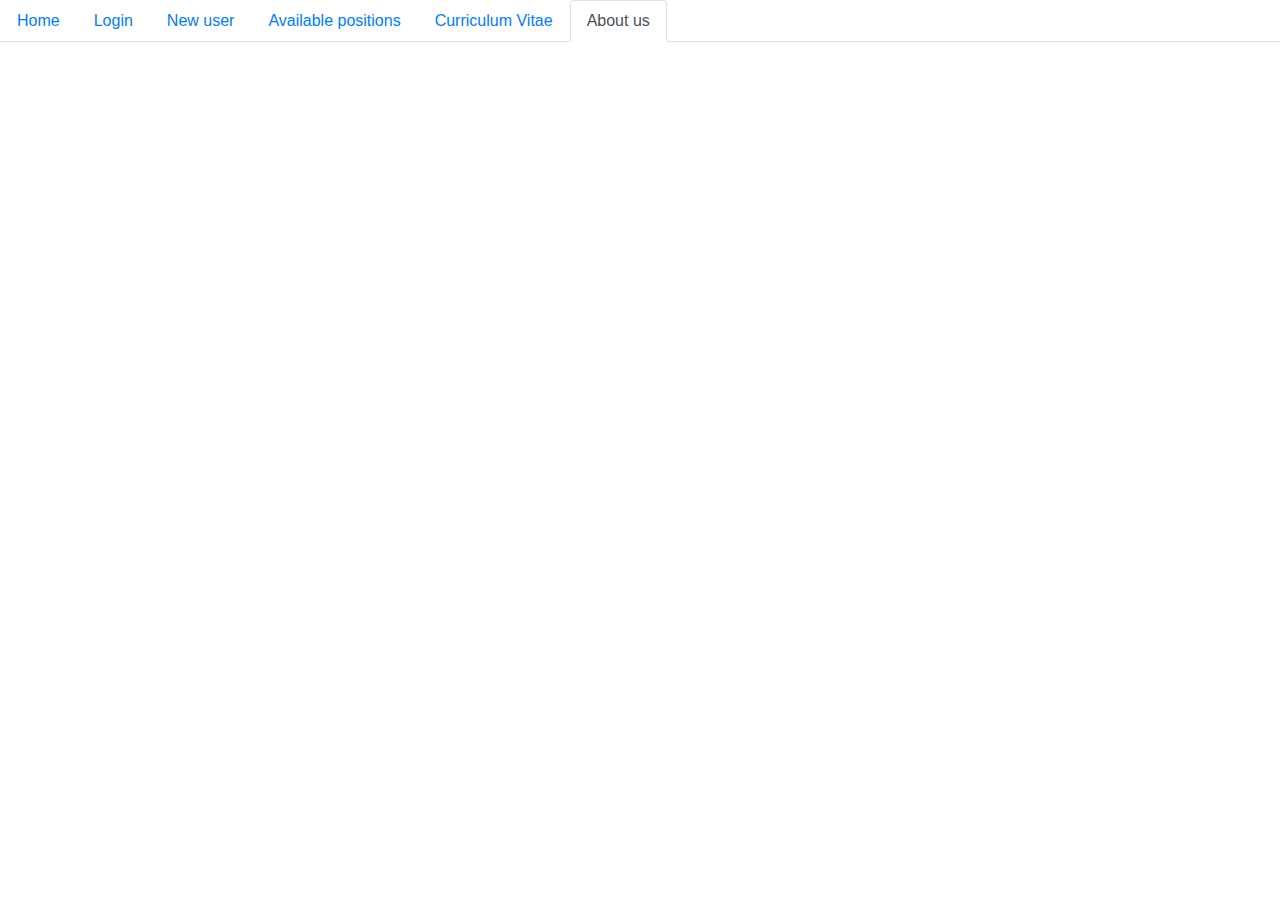
<file: about_us.html>
<!DOCTYPE html>
<html>
<head>
    <meta name="viewport" content="width=device-width, initial-scale=1">
    <link rel="stylesheet" href="https://maxcdn.bootstrapcdn.com/bootstrap/4.5.2/css/bootstrap.min.css">
    <script src="https://ajax.googleapis.com/ajax/libs/jquery/3.5.1/jquery.min.js"></script>
    <script src="https://cdnjs.cloudflare.com/ajax/libs/popper.js/1.16.0/umd/popper.min.js"></script>
    <script src="https://maxcdn.bootstrapcdn.com/bootstrap/4.5.2/js/bootstrap.min.js"></script>

    <title>About us</title>
</head>

<body>
<ul class="nav nav-tabs">
    <li class="nav-item">
        <a class="nav-link" href='index.jsp'>Home</a>
    </li>
    <li class="nav-item">
        <a class="nav-link" href='login.jsp'>Login</a>
    </li>
    <li class="nav-item">
        <a class="nav-link" href='new_employee.jsp'>New user</a>
    </li>
    <li class="nav-item">
        <a class="nav-link" href='positions.jsp'>Available positions</a>
    </li>
    <li class="nav-item">
        <a class="nav-link" href='CV.jsp'>Curriculum Vitae</a>
    </li>
    <li class="nav-item">
        <a class="nav-link active" href='about_us.jsp'>About us</a>
    </li>
</ul>
</body>
</html>
</file>
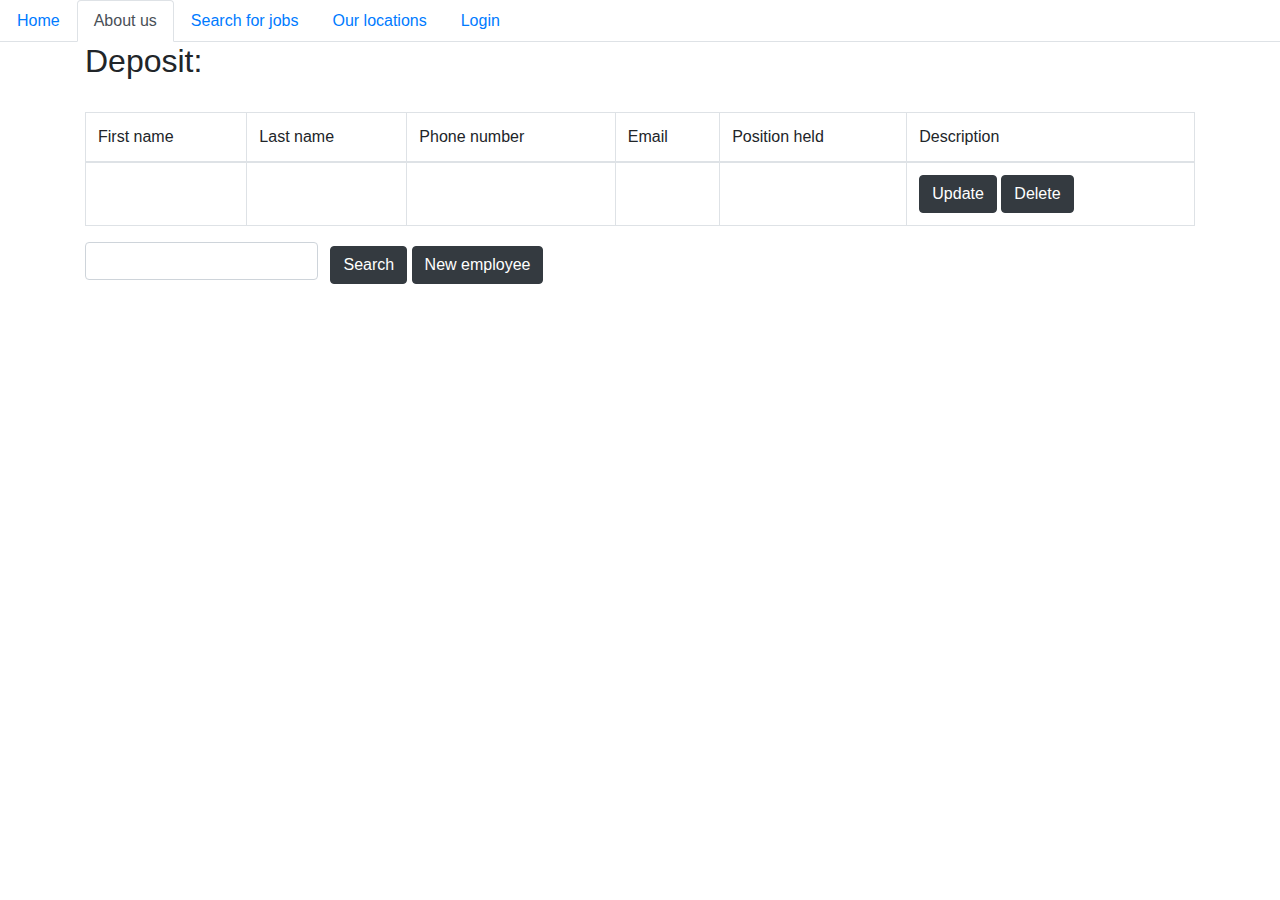
<file: administarator.html>
<!DOCTYPE html>
<html>

<head>
    <meta name="viewport" content="width=device-width, initial-scale=1">
    <link rel="stylesheet" href="https://maxcdn.bootstrapcdn.com/bootstrap/4.5.2/css/bootstrap.min.css">
    <script src="https://ajax.googleapis.com/ajax/libs/jquery/3.5.1/jquery.min.js"></script>
    <script src="https://cdnjs.cloudflare.com/ajax/libs/popper.js/1.16.0/umd/popper.min.js"></script>
    <script src="https://maxcdn.bootstrapcdn.com/bootstrap/4.5.2/js/bootstrap.min.js"></script>

    <title>Administrator</title>
</head>

<body>
    <ul class="nav nav-tabs">
        <li class="nav-item">
            <a class="nav-link" href='index.html'>Home</a>
        </li>
        <li class="nav-item">
            <a class="nav-link active" href='about_us.html'>About us</a>
        </li>
        <li class="nav-item">
            <a class="nav-link" href='job_applications.html'>Search for jobs</a>
        </li>
        <li class="nav-item">
            <a class="nav-link" href='locations.html'>Our locations</a>
        </li>
        <li class="nav-item">
            <a class="nav-link" href='administarator.html'>Login</a>
        </li>
    </ul>

    <div class="container">
        <h2>Deposit:</h2>
        <br>
        <table class="table table-bordered">
            <thead>
                <tr>
                    <td>First name</td>
                    <td>Last name</td>
                    <td>Phone number</td>
                    <td>Email</td>
                    <td>Position held</td>
                    <td>Description</td>
                </tr>
            </thead>

            <tbody>
                <tr>
                    <td></td>
                    <td></td>
                    <td></td>
                    <td></td>
                    <td></td>
                    <td>
                        <form method="POST">
                            <button formaction="update_employee.html" type="submit" class="btn btn-dark"
                                name="update">Update</button>
                            <button formaction="delete_employee.html" type="submit" class="btn btn-dark"
                                name="delete">Delete</button>
                        </form>
                    </td>
                </tr>
            </tbody>
        </table>
    </div>

    <form class="form-inline" method="POST">
        <div class="container">
            <input type="text" class="form-control mb-2 mr-sm-2" name="search">
            <button formaction="administarator.html" type="button" class="btn btn-dark" type="submit" name="read">Search</button>
            <button formaction="new_employee.html" class="btn btn-dark" type="submit" name="create">New
                employee</button></a>
        </div>
    </form>
</body>

</html>
</file>
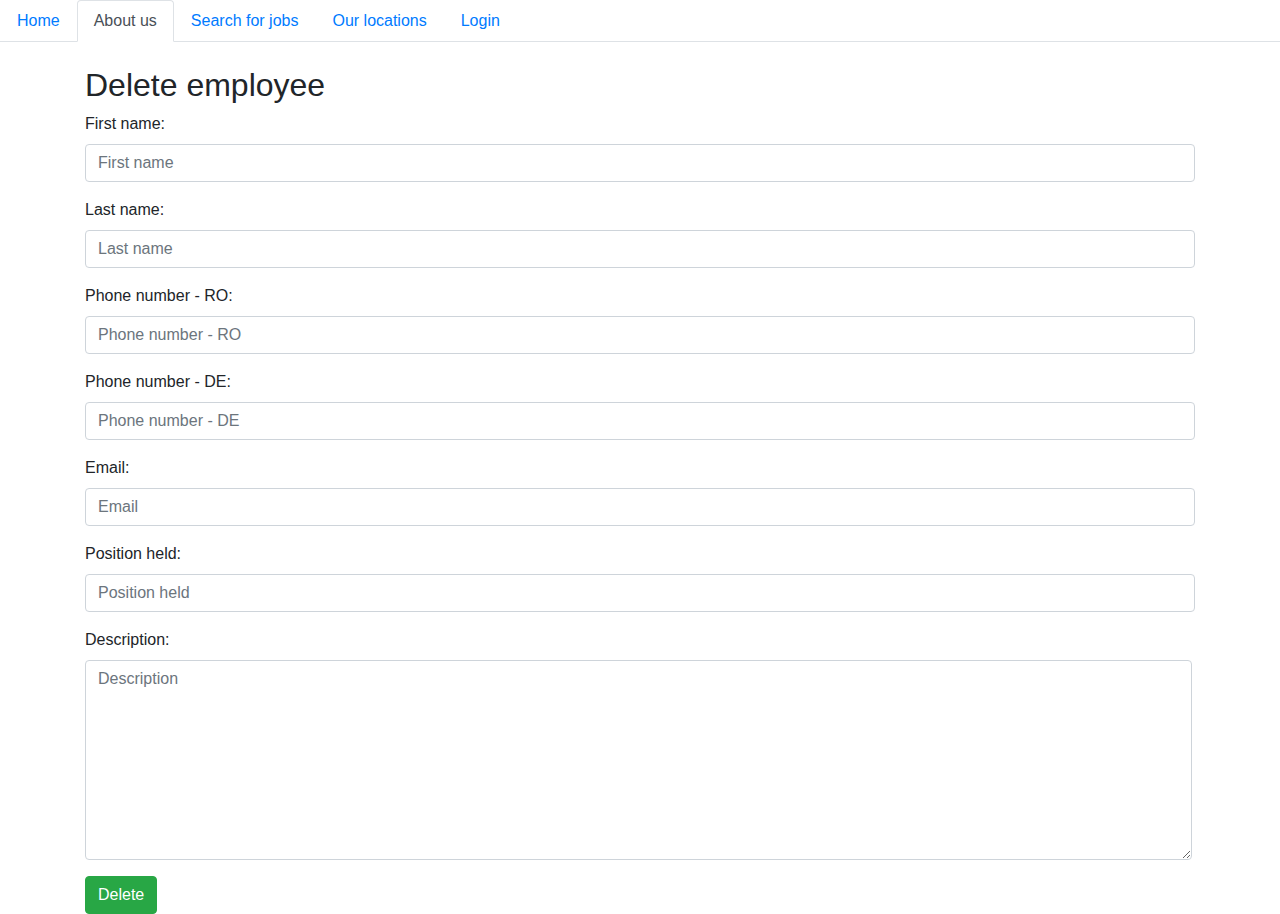
<file: delete_employee.html>
<!DOCTYPE html>
<html>

<head>
    <meta name="viewport" content="width=device-width, initial-scale=1">
    <link rel="stylesheet" href="https://maxcdn.bootstrapcdn.com/bootstrap/4.5.2/css/bootstrap.min.css">
    <script src="https://ajax.googleapis.com/ajax/libs/jquery/3.5.1/jquery.min.js"></script>
    <script src="https://cdnjs.cloudflare.com/ajax/libs/popper.js/1.16.0/umd/popper.min.js"></script>
    <script src="https://maxcdn.bootstrapcdn.com/bootstrap/4.5.2/js/bootstrap.min.js"></script>

    <title>New employee</title>
</head>

<body>
    <ul class="nav nav-tabs">
        <li class="nav-item">
            <a class="nav-link" href='index.html'>Home</a>
        </li>
        <li class="nav-item">
            <a class="nav-link active" href='about_us.html'>About us</a>
        </li>
        <li class="nav-item">
            <a class="nav-link" href='job_applications.html'>Search for jobs</a>
        </li>
        <li class="nav-item">
            <a class="nav-link" href='locations.html'>Our locations</a>
        </li>
        <li class="nav-item">
            <a class="nav-link" href='administarator.html'>Login</a>
        </li>
    </ul>

    <br>

    <div class="container">
        <h2>Delete employee</h2>
        <form action="/action_page.php" method="POST">
            <div class="form-group">
                <label for="last">First name:</label>
                <input type="text" class="form-control" id="first" placeholder="First name" name="first" required>
            </div>
            <div class="form-group">
                <label for="last">Last name:</label>
                <input type="text" class="form-control" id="last" placeholder="Last name" name="last" required>
            </div>
            <div class="form-group">
                <label for="phone_ro">Phone number - RO:</label>
                <input type="number" class="form-control" id="phone_ro" placeholder="Phone number - RO" name="phone_ro"
                    required>
            </div>
            <div class="form-group">
                <label for="phone_de">Phone number - DE:</label>
                <input type="number" class="form-control" id="phone_de" placeholder="Phone number - DE" name="phone_de"
                    required>
            </div>
            <div class="form-group">
                <label for="email">Email:</label>
                <input type="email" class="form-control" id="email" placeholder="Email" name="email" required>
            </div>
            <div class="form-group">
                <label for="position">Position held:</label>
                <input type="text" class="form-control" id="position" placeholder="Position held" name="position"
                    required>
            </div>
            <div class="form-group">
                <label for="description">Description:</label>
                <textarea name="description" class="form-control" id="description" style="width:1107px; height:200px;"
                    placeholder="Description"></textarea>
            </div>
            <button class="btn btn-success" type="submit" name="delete">Delete</button>
        </form>
    </div>
</body>

</html>
</file>
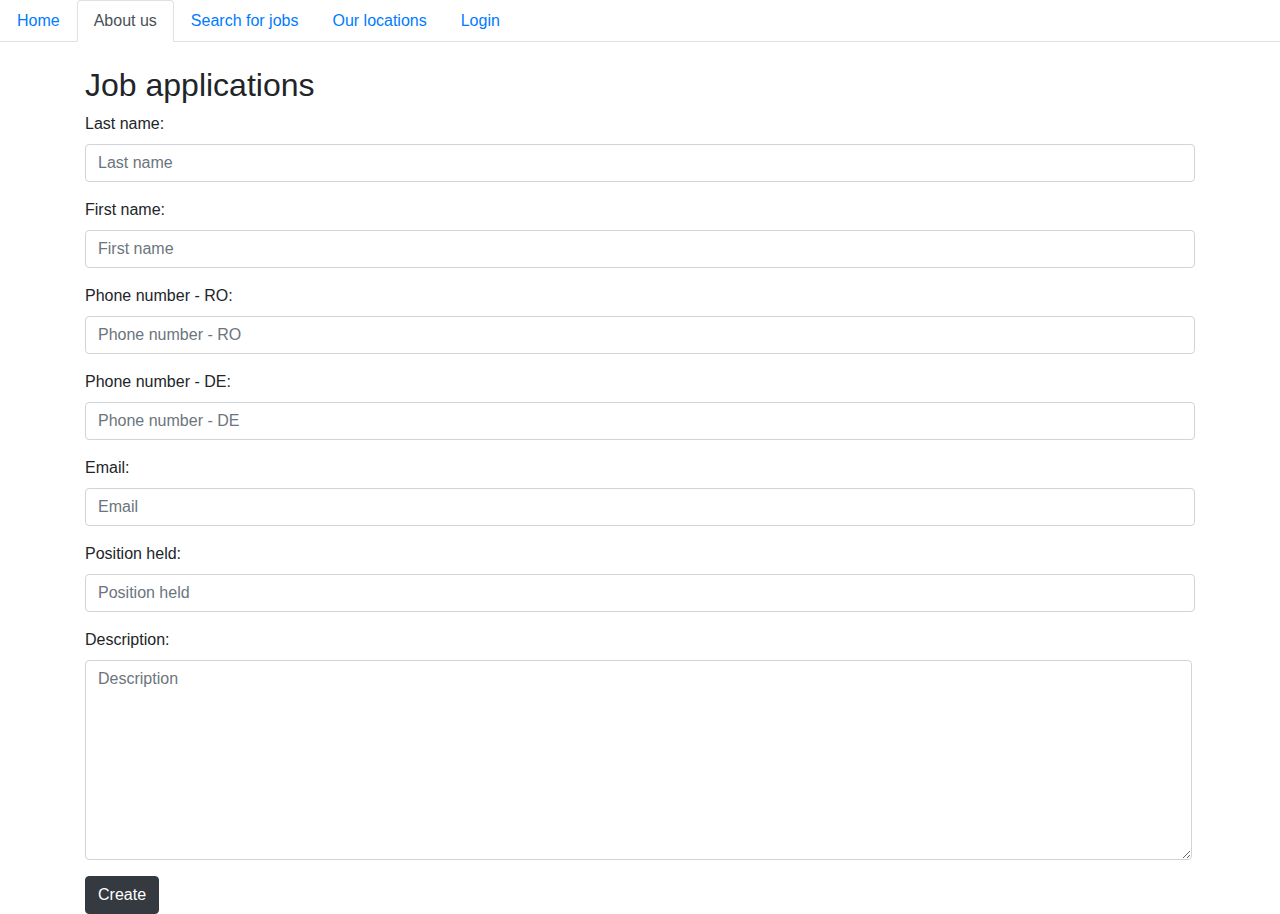
<file: job_applications.html>
<!DOCTYPE html>
<html>

<head>
    <meta name="viewport" content="width=device-width, initial-scale=1">
    <link rel="stylesheet" href="https://maxcdn.bootstrapcdn.com/bootstrap/4.5.2/css/bootstrap.min.css">
    <script src="https://ajax.googleapis.com/ajax/libs/jquery/3.5.1/jquery.min.js"></script>
    <script src="https://cdnjs.cloudflare.com/ajax/libs/popper.js/1.16.0/umd/popper.min.js"></script>
    <script src="https://maxcdn.bootstrapcdn.com/bootstrap/4.5.2/js/bootstrap.min.js"></script>

    <title>New employee</title>
</head>

<body>
    <ul class="nav nav-tabs">
        <li class="nav-item">
            <a class="nav-link" href='index.html'>Home</a>
        </li>
        <li class="nav-item">
            <a class="nav-link active" href='about_us.html'>About us</a>
        </li>
        <li class="nav-item">
            <a class="nav-link" href='job_applications.html'>Search for jobs</a>
        </li>
        <li class="nav-item">
            <a class="nav-link" href='locations.html'>Our locations</a>
        </li>
        <li class="nav-item">
            <a class="nav-link" href='login.html'>Login</a>
        </li>
    </ul>

    <br>

    <div class="container">
        <h2>Job applications</h2>
        <form action="/action_page.php" method="POST">
            <div class="form-group">
                <label for="last">Last name:</label>
                <input type="text" class="form-control" id="last" placeholder="Last name" name="last" required>
            </div>
            <div class="form-group">
                <label for="last">First name:</label>
                <input type="text" class="form-control" id="first" placeholder="First name" name="first" required>
            </div>
            <div class="form-group">
                <label for="phone_ro">Phone number - RO:</label>
                <input type="number" class="form-control" id="phone_ro" placeholder="Phone number - RO" name="phone_ro"
                    required>
            </div>
            <div class="form-group">
                <label for="phone_de">Phone number - DE:</label>
                <input type="number" class="form-control" id="phone_de" placeholder="Phone number - DE" name="phone_de"
                    required>
            </div>
            <div class="form-group">
                <label for="email">Email:</label>
                <input type="email" class="form-control" id="email" placeholder="Email" name="email" required>
            </div>
            <div class="form-group">
                <label for="position">Position held:</label>
                <input type="text" class="form-control" id="position" placeholder="Position held" name="position"
                    required>
            </div>
            <div class="form-group">
                <label for="description">Description:</label>
                <textarea name="description" class="form-control" id="description" style="width:1107px; height:200px;"
                    placeholder="Description"></textarea>
            </div>
            <button class="btn btn-dark" type="submit" name="create">Create</button>
        </form>
    </div>
</body>

</html>
</file>
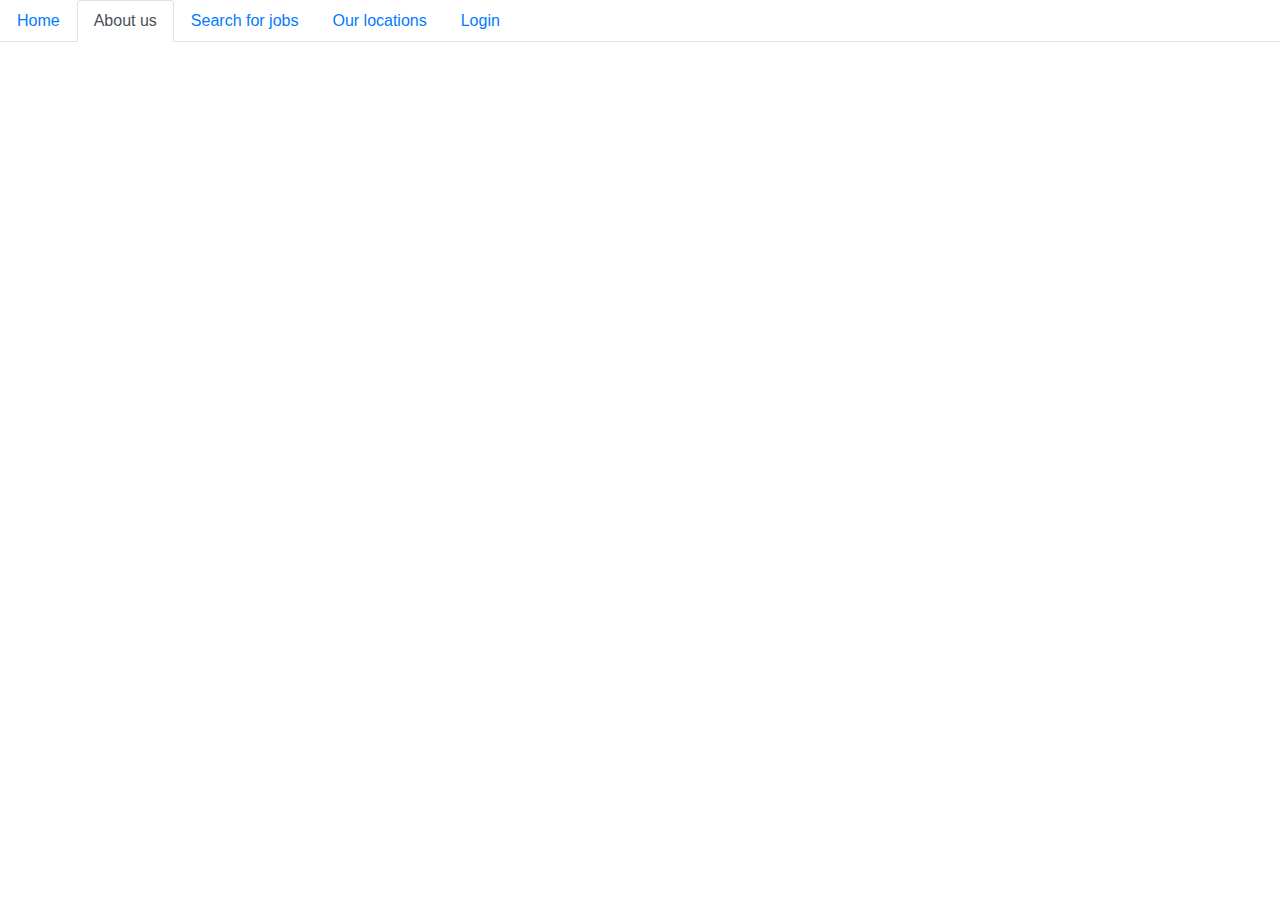
<file: locations.html>
<!DOCTYPE html>
<html>

<head>
    <meta name="viewport" content="width=device-width, initial-scale=1">
    <link rel="stylesheet" href="https://maxcdn.bootstrapcdn.com/bootstrap/4.5.2/css/bootstrap.min.css">
    <script src="https://ajax.googleapis.com/ajax/libs/jquery/3.5.1/jquery.min.js"></script>
    <script src="https://cdnjs.cloudflare.com/ajax/libs/popper.js/1.16.0/umd/popper.min.js"></script>
    <script src="https://maxcdn.bootstrapcdn.com/bootstrap/4.5.2/js/bootstrap.min.js"></script>

    <title>About us</title>
</head>

<body>
    <ul class="nav nav-tabs">
        <li class="nav-item">
            <a class="nav-link" href='index.html'>Home</a>
        </li>
        <li class="nav-item">
            <a class="nav-link active" href='about_us.html'>About us</a>
        </li>
        <li class="nav-item">
            <a class="nav-link" href='job_applications.html'>Search for jobs</a>
        </li>
        <li class="nav-item">
            <a class="nav-link" href='locations.html'>Our locations</a>
        </li>
        <li class="nav-item">
            <a class="nav-link" href='login.html'>Login</a>
        </li>
    </ul>
</body>

</html>
</file>
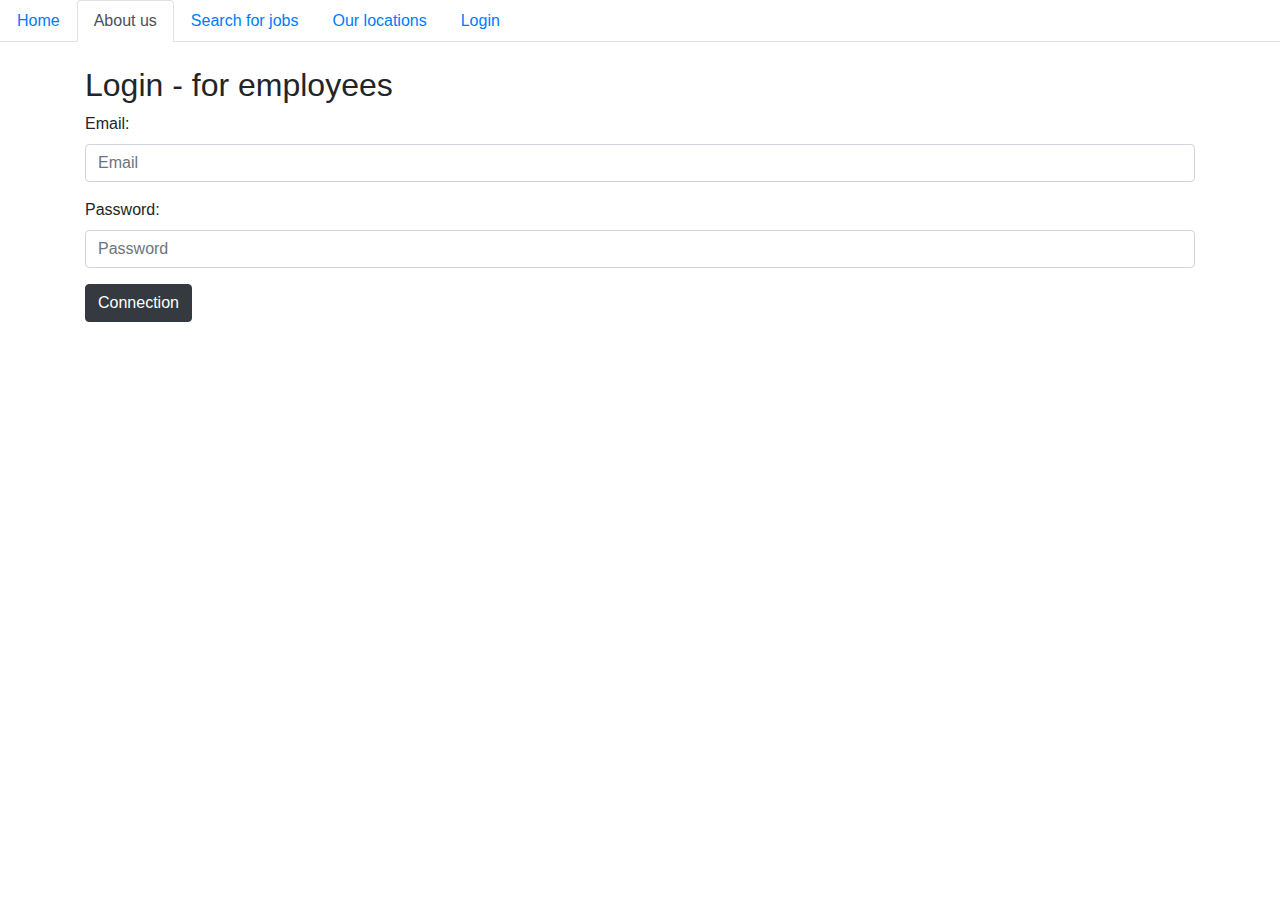
<file: login.html>
<!DOCTYPE html>
<html>

<head>
    <meta name="viewport" content="width=device-width, initial-scale=1">
    <link rel="stylesheet" href="https://maxcdn.bootstrapcdn.com/bootstrap/4.5.2/css/bootstrap.min.css">
    <script src="https://ajax.googleapis.com/ajax/libs/jquery/3.5.1/jquery.min.js"></script>
    <script src="https://cdnjs.cloudflare.com/ajax/libs/popper.js/1.16.0/umd/popper.min.js"></script>
    <script src="https://maxcdn.bootstrapcdn.com/bootstrap/4.5.2/js/bootstrap.min.js"></script>

    <title>Login</title>
</head>

<body>
    <ul class="nav nav-tabs">
        <li class="nav-item">
            <a class="nav-link" href='index.html'>Home</a>
        </li>
        <li class="nav-item">
            <a class="nav-link active" href='about_us.html'>About us</a>
        </li>
        <li class="nav-item">
            <a class="nav-link" href='job_applications.html'>Search for jobs</a>
        </li>
        <li class="nav-item">
            <a class="nav-link" href='locations.html'>Our locations</a>
        </li>
        <li class="nav-item">
            <a class="nav-link" href='login.html'>Login</a>
        </li>
    </ul>

    <br>

    <div class="container">
        <h2>Login - for employees</h2>
        <form action="/action_page.php" method="POST">
            <div class="form-group">
                <label for="email">Email:</label>
                <input type="email" class="form-control" id="email" placeholder="Email" name="email">
            </div>
            <div class="form-group">
                <label for="password">Password:</label>
                <input type="password" class="form-control" id="password" placeholder="Password" name="password">
            </div>
            <button class="btn btn-dark" type="submit" name="login">Connection</button>
        </form>
    </div>
</body>

</html>
</file>
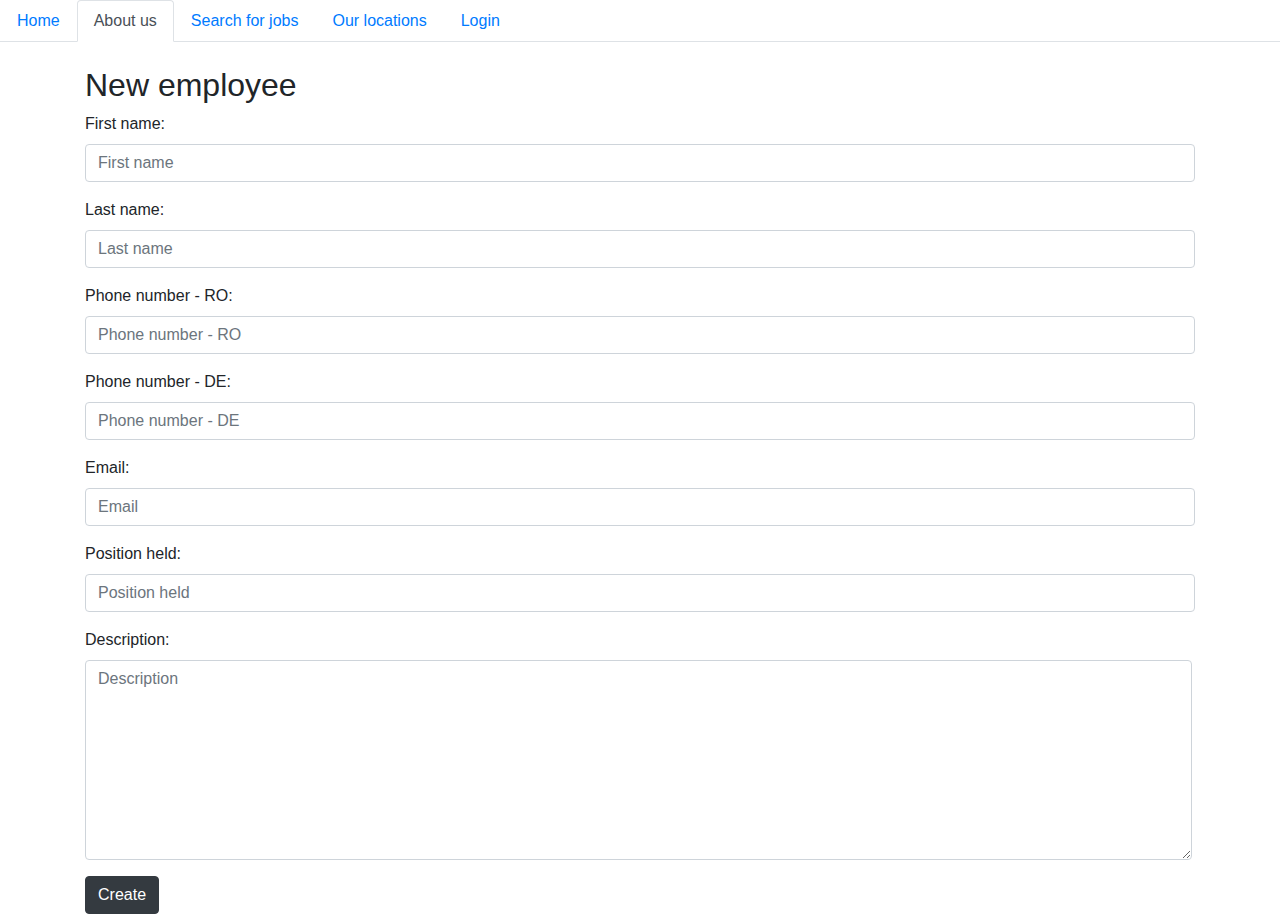
<file: new_employee.html>
<!DOCTYPE html>
<html>

<head>
    <meta name="viewport" content="width=device-width, initial-scale=1">
    <link rel="stylesheet" href="https://maxcdn.bootstrapcdn.com/bootstrap/4.5.2/css/bootstrap.min.css">
    <script src="https://ajax.googleapis.com/ajax/libs/jquery/3.5.1/jquery.min.js"></script>
    <script src="https://cdnjs.cloudflare.com/ajax/libs/popper.js/1.16.0/umd/popper.min.js"></script>
    <script src="https://maxcdn.bootstrapcdn.com/bootstrap/4.5.2/js/bootstrap.min.js"></script>

    <title>New employee</title>
</head>

<body>
    <ul class="nav nav-tabs">
        <li class="nav-item">
            <a class="nav-link" href='index.html'>Home</a>
        </li>
        <li class="nav-item">
            <a class="nav-link active" href='about_us.html'>About us</a>
        </li>
        <li class="nav-item">
            <a class="nav-link" href='job_applications.html'>Search for jobs</a>
        </li>
        <li class="nav-item">
            <a class="nav-link" href='locations.html'>Our locations</a>
        </li>
        <li class="nav-item">
            <a class="nav-link" href='administarator.html'>Login</a>
        </li>
    </ul>

    <br>

    <div class="container">
        <h2>New employee</h2>
        <form action="/action_page.php" method="POST">
            <div class="form-group">
                <label for="last">First name:</label>
                <input type="text" class="form-control" id="first" placeholder="First name" name="first" required>
            </div>
            <div class="form-group">
                <label for="last">Last name:</label>
                <input type="text" class="form-control" id="last" placeholder="Last name" name="last" required>
            </div>
            <div class="form-group">
                <label for="phone_ro">Phone number - RO:</label>
                <input type="number" class="form-control" id="phone_ro" placeholder="Phone number - RO" name="phone_ro"
                    required>
            </div>
            <div class="form-group">
                <label for="phone_de">Phone number - DE:</label>
                <input type="number" class="form-control" id="phone_de" placeholder="Phone number - DE" name="phone_de"
                    required>
            </div>
            <div class="form-group">
                <label for="email">Email:</label>
                <input type="email" class="form-control" id="email" placeholder="Email" name="email" required>
            </div>
            <div class="form-group">
                <label for="position">Position held:</label>
                <input type="text" class="form-control" id="position" placeholder="Position held" name="position"
                    required>
            </div>
            <div class="form-group">
                <label for="description">Description:</label>
                <textarea name="description" class="form-control" id="description" style="width:1107px; height:200px;"
                    placeholder="Description"></textarea>
            </div>
            <button class="btn btn-dark" type="submit" name="create">Create</button>
        </form>
    </div>
</body>

</html>
</file>
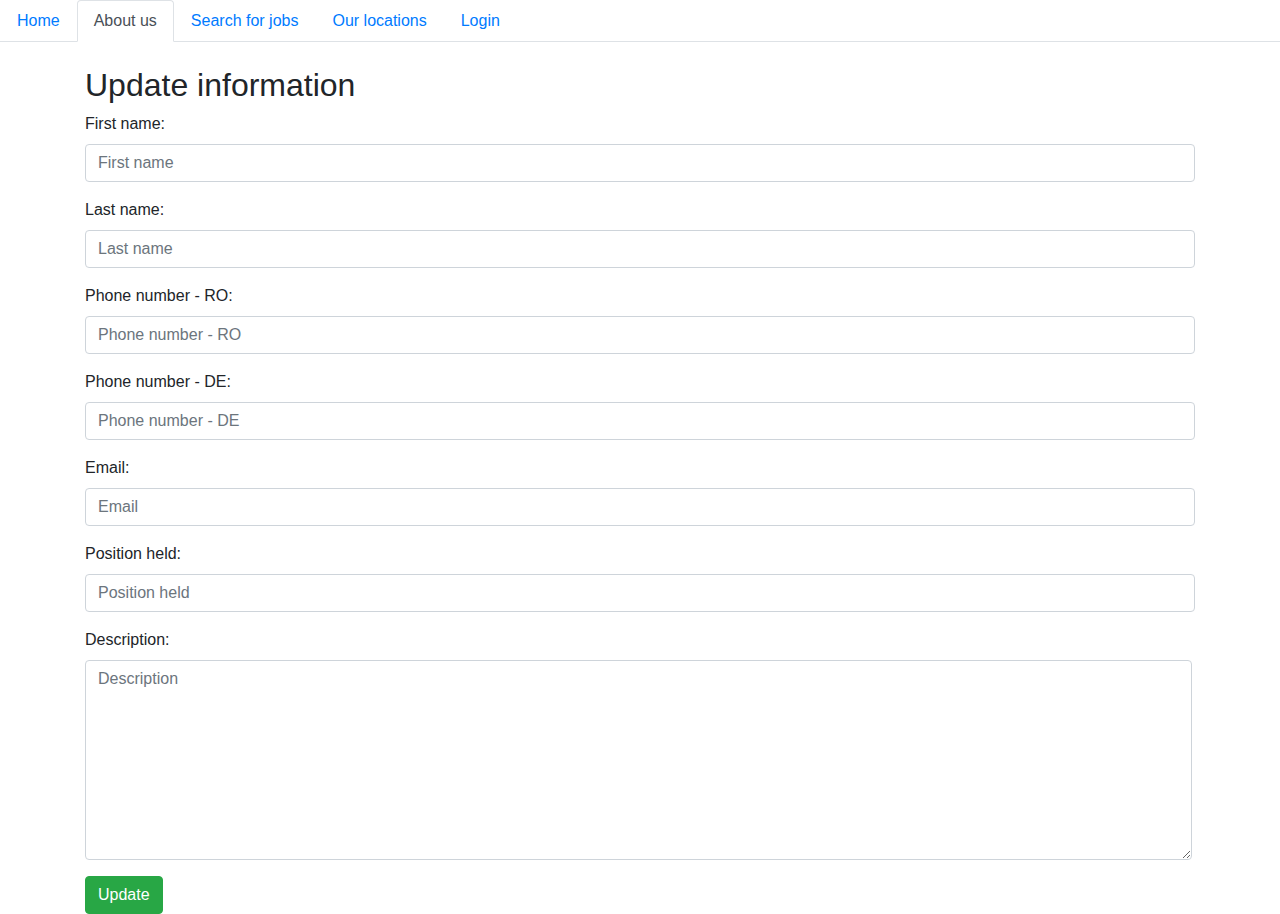
<file: update_employee.html>
<!DOCTYPE html>
<html>

<head>
    <meta name="viewport" content="width=device-width, initial-scale=1">
    <link rel="stylesheet" href="https://maxcdn.bootstrapcdn.com/bootstrap/4.5.2/css/bootstrap.min.css">
    <script src="https://ajax.googleapis.com/ajax/libs/jquery/3.5.1/jquery.min.js"></script>
    <script src="https://cdnjs.cloudflare.com/ajax/libs/popper.js/1.16.0/umd/popper.min.js"></script>
    <script src="https://maxcdn.bootstrapcdn.com/bootstrap/4.5.2/js/bootstrap.min.js"></script>

    <title>New employee</title>
</head>

<body>
    <ul class="nav nav-tabs">
        <li class="nav-item">
            <a class="nav-link" href='index.html'>Home</a>
        </li>
        <li class="nav-item">
            <a class="nav-link active" href='about_us.html'>About us</a>
        </li>
        <li class="nav-item">
            <a class="nav-link" href='job_applications.html'>Search for jobs</a>
        </li>
        <li class="nav-item">
            <a class="nav-link" href='locations.html'>Our locations</a>
        </li>
        <li class="nav-item">
            <a class="nav-link" href='administarator.html'>Login</a>
        </li>
    </ul>

    <br>

    <div class="container">
        <h2>Update information</h2>
        <form action="/action_page.php" method="POST">
            <div class="form-group">
                <label for="last">First name:</label>
                <input type="text" class="form-control" id="first" placeholder="First name" name="first" required>
            </div>
            <div class="form-group">
                <label for="last">Last name:</label>
                <input type="text" class="form-control" id="last" placeholder="Last name" name="last" required>
            </div>
            <div class="form-group">
                <label for="phone_ro">Phone number - RO:</label>
                <input type="number" class="form-control" id="phone_ro" placeholder="Phone number - RO" name="phone_ro"
                    required>
            </div>
            <div class="form-group">
                <label for="phone_de">Phone number - DE:</label>
                <input type="number" class="form-control" id="phone_de" placeholder="Phone number - DE" name="phone_de"
                    required>
            </div>
            <div class="form-group">
                <label for="email">Email:</label>
                <input type="email" class="form-control" id="email" placeholder="Email" name="email" required>
            </div>
            <div class="form-group">
                <label for="position">Position held:</label>
                <input type="text" class="form-control" id="position" placeholder="Position held" name="position"
                    required>
            </div>
            <div class="form-group">
                <label for="description">Description:</label>
                <textarea name="description" class="form-control" id="description" style="width:1107px; height:200px;"
                    placeholder="Description"></textarea>
            </div>
            <button class="btn btn-success" type="submit" name="update">Update</button>
        </form>
    </div>
</body>

</html>
</file>
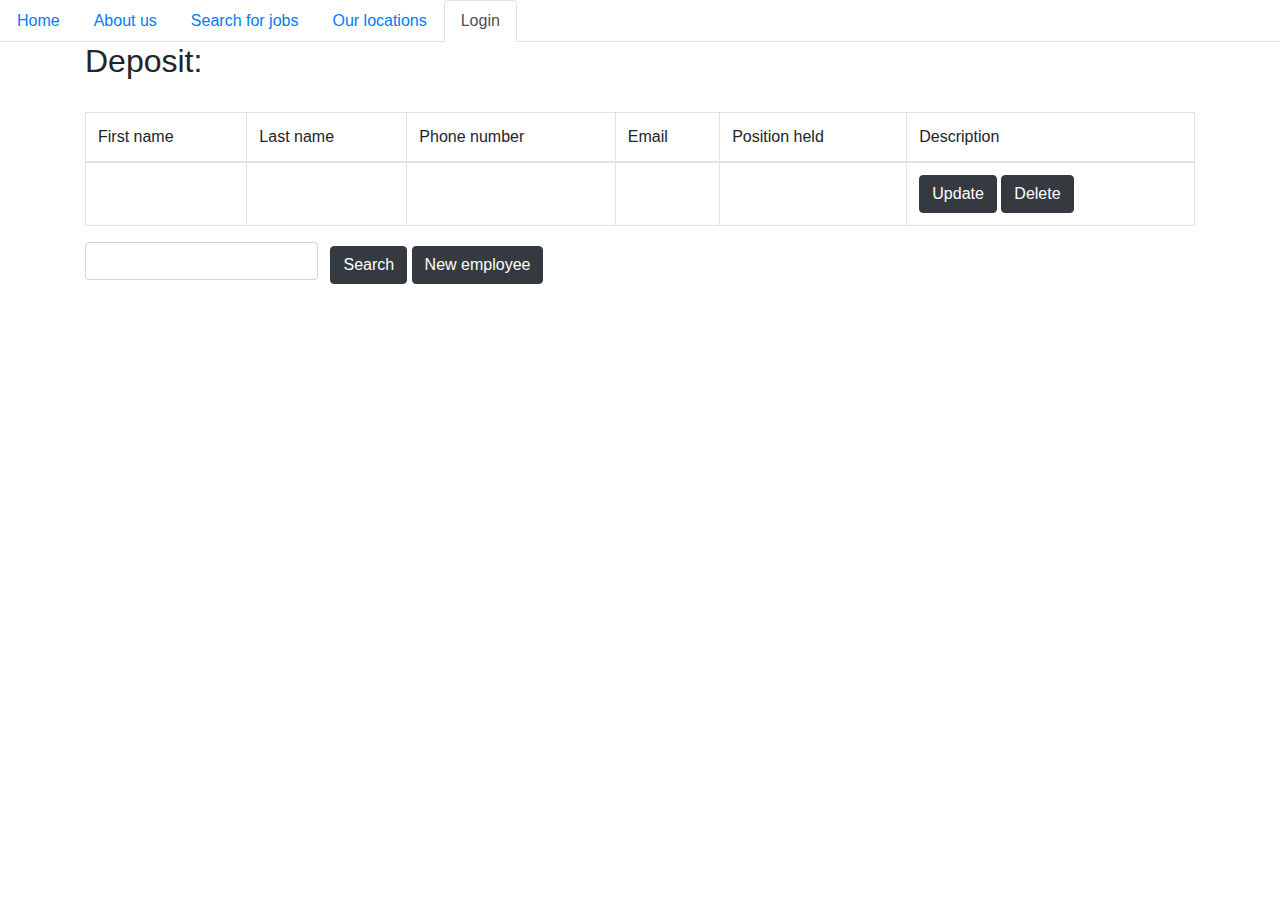
<file: HinamiWeb-master/administarator.html>
<!DOCTYPE html>
<html>

<head>
    <meta name="viewport" content="width=device-width, initial-scale=1">
    <link rel="stylesheet" href="https://maxcdn.bootstrapcdn.com/bootstrap/4.5.2/css/bootstrap.min.css">
    <script src="https://ajax.googleapis.com/ajax/libs/jquery/3.5.1/jquery.min.js"></script>
    <script src="https://cdnjs.cloudflare.com/ajax/libs/popper.js/1.16.0/umd/popper.min.js"></script>
    <script src="https://maxcdn.bootstrapcdn.com/bootstrap/4.5.2/js/bootstrap.min.js"></script>

    <title>Administrator</title>
</head>

<body>
    <ul class="nav nav-tabs">
        <li class="nav-item">
            <a class="nav-link" href='index.html'>Home</a>
        </li>
        <li class="nav-item">
            <a class="nav-link" href='about_us.html'>About us</a>
        </li>
        <li class="nav-item">
            <a class="nav-link" href='job_applications.html'>Search for jobs</a>
        </li>
        <li class="nav-item">
            <a class="nav-link" href='locations.html'>Our locations</a>
        </li>
        <li class="nav-item">
            <a class="nav-link active" href='administarator.html'>Login</a>
        </li>
    </ul>

    <div class="container">
        <h2>Deposit:</h2>
        <br>
        <table class="table table-bordered">
            <thead>
                <tr>
                    <td>First name</td>
                    <td>Last name</td>
                    <td>Phone number</td>
                    <td>Email</td>
                    <td>Position held</td>
                    <td>Description</td>
                </tr>
            </thead>

            <tbody>
                <tr>
                    <td></td>
                    <td></td>
                    <td></td>
                    <td></td>
                    <td></td>
                    <td>
                        <form method="POST">
                            <button formaction="update_employee.html" type="submit" class="btn btn-dark"
                                name="update">Update</button>
                            <button formaction="delete_employee.html" type="submit" class="btn btn-dark"
                                name="delete">Delete</button>
                        </form>
                    </td>
                </tr>
            </tbody>
        </table>
    </div>

    <form class="form-inline" method="POST">
        <div class="container">
            <input type="text" class="form-control mb-2 mr-sm-2" name="search">
            <button formaction="administarator.html" type="button" class="btn btn-dark" type="submit" name="read">Search</button>
            <button formaction="new_employee.html" class="btn btn-dark" type="submit" name="create">New
                employee</button></a>
        </div>
    </form>
</body>

</html>
</file>
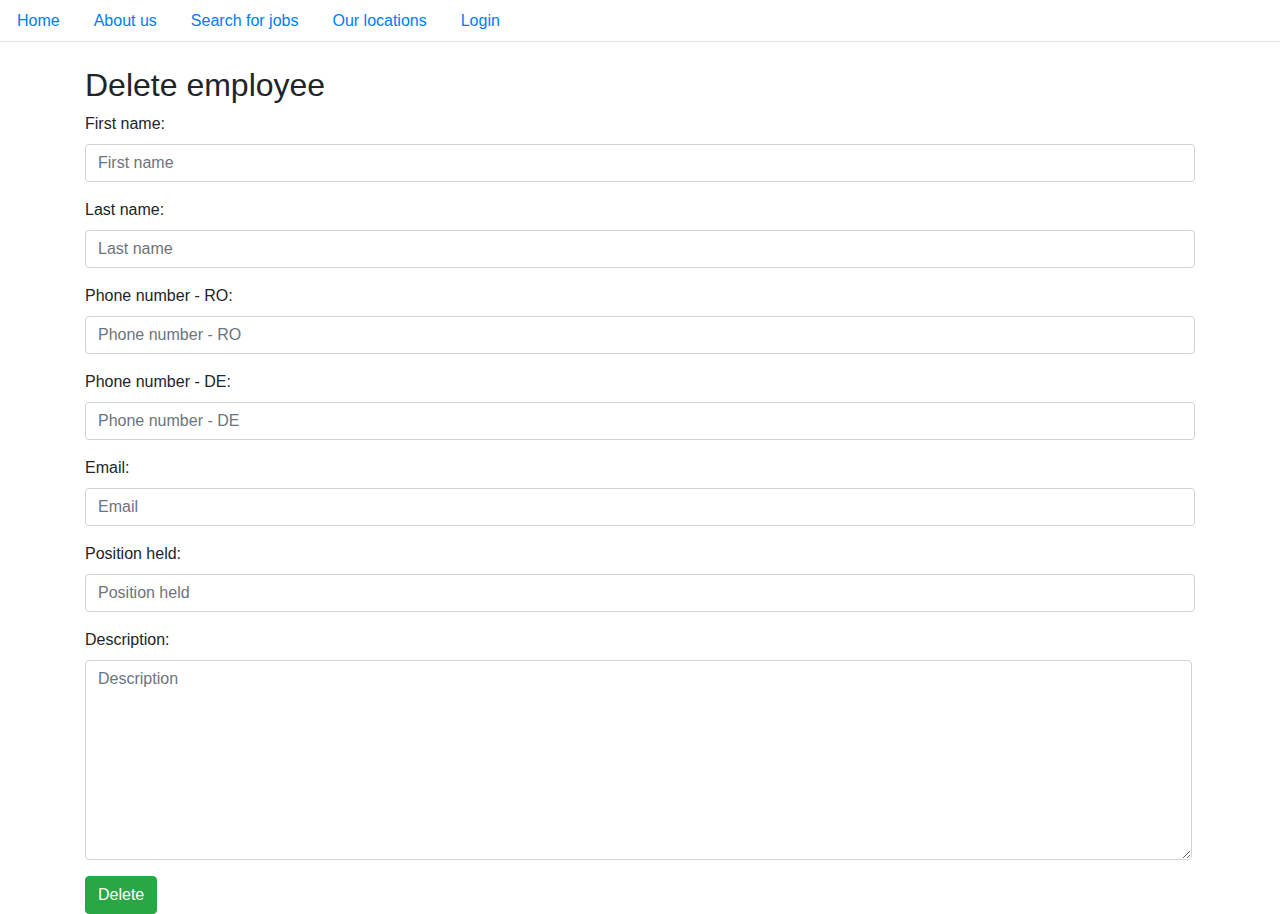
<file: HinamiWeb-master/delete_employee.html>
<!DOCTYPE html>
<html>

<head>
    <meta name="viewport" content="width=device-width, initial-scale=1">
    <link rel="stylesheet" href="https://maxcdn.bootstrapcdn.com/bootstrap/4.5.2/css/bootstrap.min.css">
    <script src="https://ajax.googleapis.com/ajax/libs/jquery/3.5.1/jquery.min.js"></script>
    <script src="https://cdnjs.cloudflare.com/ajax/libs/popper.js/1.16.0/umd/popper.min.js"></script>
    <script src="https://maxcdn.bootstrapcdn.com/bootstrap/4.5.2/js/bootstrap.min.js"></script>

    <title>New employee</title>
</head>

<body>
    <ul class="nav nav-tabs">
        <li class="nav-item">
            <a class="nav-link" href='index.html'>Home</a>
        </li>
        <li class="nav-item">
            <a class="nav-link" href='about_us.html'>About us</a>
        </li>
        <li class="nav-item">
            <a class="nav-link" href='job_applications.html'>Search for jobs</a>
        </li>
        <li class="nav-item">
            <a class="nav-link" href='locations.html'>Our locations</a>
        </li>
        <li class="nav-item">
            <a class="nav-link" href='administarator.html'>Login</a>
        </li>
    </ul>

    <br>

    <div class="container">
        <h2>Delete employee</h2>
        <form action="/action_page.php" method="POST">
            <div class="form-group">
                <label for="last">First name:</label>
                <input type="text" class="form-control" id="first" placeholder="First name" name="first" required>
            </div>
            <div class="form-group">
                <label for="last">Last name:</label>
                <input type="text" class="form-control" id="last" placeholder="Last name" name="last" required>
            </div>
            <div class="form-group">
                <label for="phone_ro">Phone number - RO:</label>
                <input type="number" class="form-control" id="phone_ro" placeholder="Phone number - RO" name="phone_ro"
                    required>
            </div>
            <div class="form-group">
                <label for="phone_de">Phone number - DE:</label>
                <input type="number" class="form-control" id="phone_de" placeholder="Phone number - DE" name="phone_de"
                    required>
            </div>
            <div class="form-group">
                <label for="email">Email:</label>
                <input type="email" class="form-control" id="email" placeholder="Email" name="email" required>
            </div>
            <div class="form-group">
                <label for="position">Position held:</label>
                <input type="text" class="form-control" id="position" placeholder="Position held" name="position"
                    required>
            </div>
            <div class="form-group">
                <label for="description">Description:</label>
                <textarea name="description" class="form-control" id="description" style="width:1107px; height:200px;"
                    placeholder="Description"></textarea>
            </div>
            <button class="btn btn-success" type="submit" name="delete">Delete</button>
        </form>
    </div>
</body>

</html>
</file>
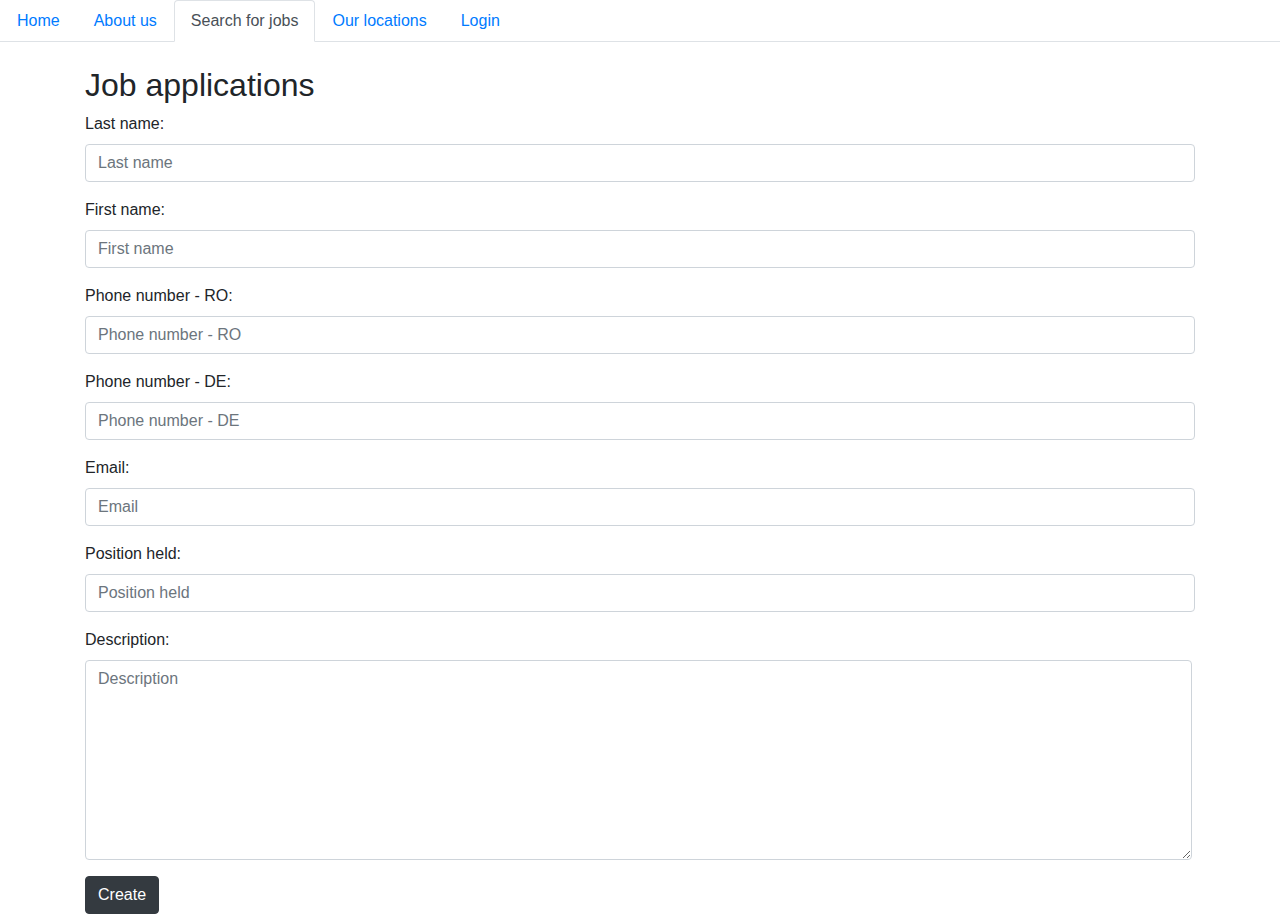
<file: HinamiWeb-master/job_applications.html>
<!DOCTYPE html>
<html>

<head>
    <meta name="viewport" content="width=device-width, initial-scale=1">
    <link rel="stylesheet" href="https://maxcdn.bootstrapcdn.com/bootstrap/4.5.2/css/bootstrap.min.css">
    <script src="https://ajax.googleapis.com/ajax/libs/jquery/3.5.1/jquery.min.js"></script>
    <script src="https://cdnjs.cloudflare.com/ajax/libs/popper.js/1.16.0/umd/popper.min.js"></script>
    <script src="https://maxcdn.bootstrapcdn.com/bootstrap/4.5.2/js/bootstrap.min.js"></script>

    <title>Job applications</title>
</head>

<body>
    <ul class="nav nav-tabs">
        <li class="nav-item">
            <a class="nav-link" href='index.html'>Home</a>
        </li>
        <li class="nav-item">
            <a class="nav-link" href='about_us.html'>About us</a>
        </li>
        <li class="nav-item">
            <a class="nav-link active" href='job_applications.html'>Search for jobs</a>
        </li>
        <li class="nav-item">
            <a class="nav-link" href='locations.html'>Our locations</a>
        </li>
        <li class="nav-item">
            <a class="nav-link" href='login.html'>Login</a>
        </li>
    </ul>

    <br>

    <div class="container">
        <h2>Job applications</h2>
        <form action="/action_page.php" method="POST">
            <div class="form-group">
                <label for="last">Last name:</label>
                <input type="text" class="form-control" id="last" placeholder="Last name" name="last" required>
            </div>
            <div class="form-group">
                <label for="last">First name:</label>
                <input type="text" class="form-control" id="first" placeholder="First name" name="first" required>
            </div>
            <div class="form-group">
                <label for="phone_ro">Phone number - RO:</label>
                <input type="number" class="form-control" id="phone_ro" placeholder="Phone number - RO" name="phone_ro"
                    required>
            </div>
            <div class="form-group">
                <label for="phone_de">Phone number - DE:</label>
                <input type="number" class="form-control" id="phone_de" placeholder="Phone number - DE" name="phone_de"
                    required>
            </div>
            <div class="form-group">
                <label for="email">Email:</label>
                <input type="email" class="form-control" id="email" placeholder="Email" name="email" required>
            </div>
            <div class="form-group">
                <label for="position">Position held:</label>
                <input type="text" class="form-control" id="position" placeholder="Position held" name="position"
                    required>
            </div>
            <div class="form-group">
                <label for="description">Description:</label>
                <textarea name="description" class="form-control" id="description" style="width:1107px; height:200px;"
                    placeholder="Description"></textarea>
            </div>
            <button class="btn btn-dark" type="submit" name="create">Create</button>
        </form>
    </div>
</body>

</html>
</file>
<file: gaming_store-starter_Free20-12-2019_616155451/gaming_store-starter/css/style.css>
/*--A Design by W3layouts 
Author: W3layout
Author URL: http://w3layouts.com
--*/
body a{
  transition: 0.5s all;
  -webkit-transition: 0.5s all;
  -o-transition: 0.5s all;
  -moz-transition: 0.5s all;
  -ms-transition: 0.5s all;
}
html, body{
    font-size: 100%;
	font-family: 'Roboto', sans-serif;
}
body{
	background:#FFFFFF;
}
.banner{
	background: url(../images/1.jpg) no-repeat 0px 0px;
    background-size: cover;
}
.agileinfo-dot{
    background: url(../images/dott.png)repeat 0px 0px;
    background-size: 2px;
    -webkit-background-size: 2px;
    -moz-background-size: 2px;
    -o-background-size: 2px;
    -ms-background-size: 2px;
    padding: 3em 0;
}
.jarallax {
    position: relative;
    background-size: cover;
    background-repeat: no-repeat;
    background-position: 50% 50%;
}
/*-- banner --*/
/*-- header --*/
.agileits-logo {
	text-align:center;
}
.agileits-logo h1{
	margin:0;
}
.agileits-logo h1 a{
    font-size: 2em;
    text-transform: uppercase;
    color: #FF9800;
    text-decoration: none;
    font-weight: 700;
    font-family: 'Roboto Condensed', sans-serif;
    letter-spacing: 6px;
    padding: 0;
}
.agileits-logo h1 a span{
    text-transform: capitalize;
    letter-spacing: 1px;
    font-weight: 300;
    color: #FFFFFF;
}
.navbar-default {
    background: none;
    border: none;
}
.navbar {
    margin-bottom: 0;
}
.navbar-collapse {
    padding: 0;
    box-shadow: none;
}
.navbar-default .navbar-brand {
    color: #fff;
}
.navbar-nav {
    float: none;
    text-align: center;
    background: none;
    margin: 4em 0 0 0;
}
.header-top-info ul li{
    display: inline-block;
    float: none;
}
.navbar-nav li:after {
    content: "";
    position: absolute;
    background: #FFFFFF;
    height: 7px;
    width: 7px;
    top: 16px;
    left: 0;
    border-radius: 50%;
	-webkit-border-radius: 50%;
	-ms-border-radius: 50%;
	-o-border-radius: 50%;
	-moz-border-radius: 50%;
}
.navbar-nav li.active:after {
    background: none !important;
    width: 0px !important;
}
.navbar-default .navbar-nav > li > a {
    color: #fff;
    border: solid 2px rgba(255, 255, 255, 0);
}
.navbar-default .navbar-nav > li > a:hover, .navbar-default .navbar-nav > li > a:focus {
    color: #ffffff;
	border: solid 2px #ffffff;
    background: none;
    border-radius: 20px;
}
.navbar-default .navbar-brand:hover, .navbar-default .navbar-brand:focus {
    color: #ffffff;
}
.navbar-nav > li > a {
    font-size: 1em;
    padding: .5em 2em;
    margin: 0 1em;
}
.navbar-default .navbar-nav > .active > a, .navbar-default .navbar-nav > .active > a:hover, .navbar-default .navbar-nav > .active > a:focus {
    color: #ffffff;
    border: solid 2px #ffffff;
    background: none;
    border-radius: 20px;
}
/*-- //header --*/
/*--slider--*/
#slider2,
#slider3 {
  box-shadow: none;
  -moz-box-shadow: none;
  -webkit-box-shadow: none;
  margin: 0 auto;
}
.rslides_tabs li:first-child {
  margin-left: 0;
}
.rslides_tabs .rslides_here a {
  background: rgba(255,255,255,.1);
  color: #fff;
  font-weight: bold;
}
.events {
  list-style: none;
}
.callbacks_container {
  position: relative;
  float: left;
  width: 100%;
}
.callbacks {
  position: relative;
  list-style: none;
  overflow: hidden;
  width: 100%;
  padding: 0;
  margin: 0;
}
.callbacks li {
  position: absolute;
  width: 100%;
}
.callbacks img {
  position: relative;
  z-index: 1;
  height: auto;
  border: 0;
}
.callbacks .caption {
	display: block;
	position: absolute;
	z-index: 2;
	font-size: 20px;
	text-shadow: none;
	color: #fff;
	left: 0;
	right: 0;
	padding: 10px 20px;
	margin: 0;
	max-width: none;
	top: 10%;
	text-align: center;
}
.callbacks_nav {
    position: absolute;
    -webkit-tap-highlight-color: rgba(0,0,0,0);
    bottom: 109px;
    left: 0;
    z-index: 3;
    text-indent: -9999px;
    overflow: hidden;
    text-decoration: none;
    width: 50px;
    height: 50px;
    background: transparent url(../images/arrows.png) no-repeat left top;
}
.callbacks_nav.next {
    left: auto;
    background-position: right top;
    right: 0;
 }
 .callbacks_nav.prev {
    right: auto;
    background-position: left top;
    left: 0;
}
#slider3-pager a {
  display: inline-block;
}
#slider3-pager span{
  float: left;
}
#slider3-pager span{
	width:100px;
	height:15px;
	background:#fff;
	display:inline-block;
	border-radius:30em;
	opacity:0.6;
}
#slider3-pager .rslides_here a {
  background: #FFF;
  border-radius:30em;
  opacity:1;
}
#slider3-pager a {
  padding: 0;
}
#slider3-pager li{
	display:inline-block;
}
.rslides {
  position: relative;
  list-style: none;
  overflow: hidden;
  width: 100%;
  padding: 0;
}
.rslides li {
  -webkit-backface-visibility: hidden;
  position: absolute;
  display:none;
  width: 100%;
  left: 0;
  top: 0;
}
.rslides li{
  position: relative;
  display: block;
  float: left;
}
.rslides img {
  height: auto;
  border: 0;
  }
.callbacks_tabs{
    list-style: none;
    position: absolute;
    top: 116%;
    left: 48%;
    padding: 0;
    margin: 0;
    display: block;
    z-index: 999;
}
.slider-top span{
	font-weight:600;
}
.callbacks_tabs li{
    display: inline-block;
    margin: 0;
}
/*----*/
.callbacks_tabs a{
 visibility: hidden;
}
.callbacks_tabs a:after {
    content: "\f111";
    font-size: 0;
    font-family: FontAwesome;
    visibility: visible;
    display: block;
    height: 10px;
    width: 10px;
    display: inline-block;
    background: #ffffff;
    border: 2px solid #ffffff;
    border-radius: 50%;
    -webkit-border-radius: 50%;
    -o-border-radius: 50%;
    -moz-border-radius: 50%;
    -ms-border-radius: 50%;
}
.callbacks_here a:after{
    background: #ff9800;
    border: 2px solid #ffffff;
}
/*-- //slider --*/
/*-- w3layouts-banner-info --*/
.w3layouts-banner-info {
    padding: 8em 0;
}
.banner_text {
    text-align: center;
}
.banner_text h3 {
    color: #FFFFFF;
    font-size: 7em;
    margin: 0;
    font-weight: 100;
    text-transform: uppercase;
}
.banner_text p {
    color: #FFFFFF;
    font-size: 1em;
    margin: 2em 0;
    letter-spacing: 2px;
}
.w3-button {
    position: relative;
    margin: 0;
    padding: 1em;
    z-index: 1;
}
.w3-button a {
    color: #FFFFFF;
    font-size: 1em;
    padding: .5em 1em;
    border: solid 2px #FF9800;
    text-decoration: none;
    border-radius: 30px;
    margin: 0;
    background:#FF9800;
}
.w3-button a:hover {
    color: #FFFFFF;
    background:none;
    border: solid 2px #FFFFFF;
}
/*-- //w3layouts-banner-info --*/
/*-- about--*/
.about,.markets,.portfolio,.testimonial-dot,.team,.blog,.mail{
    padding: 4em 0;
}
.welcome{
    border-bottom: 1px dashed #ccc;
    padding-bottom: 1em;
	text-align:center;
}
.agileits-title h2,.agileits-title h3{
    font-size: 4em;
    color: #ff9800;
    margin: 0;
    text-align: center;
    font-family: 'Roboto Condensed', sans-serif;
}
.agileits-title p {
    font-size: 1em;
    color: #999;
    line-height: 1.8em;
    margin: 1em auto 0;
    width: 65%;
} 
.about-w3lsrow {
    margin: 4em 0 0 0;
}
.w3about-img {
    background: url(../images/2.jpg)no-repeat 0px 0px;
    background-size: cover;
    min-height: 30em;
    padding: 0;
	position:relative;
}
.w3about-text {
    background: #f2f2f2;
    position: absolute;
    width: 56%;
    padding: 3em;
    right: -30%;
    top: 27%;
}
.w3about-text h5 {
    font-size: 2.5em;
    color: #212121;
    margin: 0;
} 
.w3about-text p{
	color:#999999;
	font-size:.9em;
	line-height:1.8em;
	margin:1em 0 0 0;
}
/*-- //about--*/
/*-- markets --*/
.markets{
	background: #ececec;
}
.wthree-heading h3,.agileits-top-heading h2 {
    color: #212121;
    font-size: 2.5em;
    margin: 0;
    font-weight: 600;
    text-transform: uppercase;
    letter-spacing: 6px;
}
.wthree-heading{
	text-align:center;
}
.markets-grids,.agileits-feedback-grids,.w3-agileits-newsletter,.team-grids,.agile-contact-form,.w3-agile-testimonial,.wthree-blog-grids,.w3_mail_grids,.agileits-team-grids{
    margin: 4em 0 0 0;
}
.agileits-icon-grid {
    padding: 2em;
    background: #FFFFFF;
    box-shadow: 0 0px 1px rgb(107, 107, 107), 0 1px 2px rgba(0,0,0,.24);
}
.icon-left{
	float: none;
    width: 70px;
    height: 70px;
    text-align: center;
    padding: 1.2em 0 0 0;
    margin: 0 auto 1em;
    background: #ff9800;
}
.icon-left i.fa{
    color: #FFFFFF;
    font-size: 2em;
}
.icon-right{
    float: none;
    width: 100%;
    text-align: center;
}
.icon-right h5{
    color: #212121;
    font-size: 1em;
    margin: 0;
    font-weight: 700;
    text-transform: uppercase;
    letter-spacing: 4px;
}
.icon-right p{
	color: #999999;
    font-size: .9em;
    margin: 1em 0 0 0;
    line-height: 1.8em;
}
.w3ls-markets-grid:nth-child(4),.w3ls-markets-grid:nth-child(5),.w3ls-markets-grid:nth-child(6){
	margin:3em 0 0 0;
}
/*-- //markets --*/
/*-- portfolio --*/
.filtr-item {
	padding: 0;
	width: 33.3335%;
	float: left;
}
.filtr-container {
	width: 100%;
}
.item-desc {
	background-color: rgba(0,0,0,0.5);
	color: white;
	position: absolute;
	text-transform: uppercase;
	text-align: center;
	z-index: 1;
}
.simplefilter li, .multifilter li, .sortandshuffle li {
	color: #212121;
    cursor: pointer;
    display: inline-block;
    padding: 10px 20px;
    font-size: .9em;
    font-weight: 600;
    margin: 0 0.4em;
    border-radius: 30px;
    -webkit-border-radius: 30px;
    -moz-border-radius: 30px;
    -o-border-radius: 30px;
    -ms-border-radius: 30px;
}
.simplefilter li {
    border: 2px solid #212121;
}
.simplefilter li.active {
    border: 2px solid #ff9800;
    color: #ffffff;
    background: #ff9800;
	border-radius: 30px;
    -webkit-border-radius: 30px;
    -moz-border-radius: 30px;
    -o-border-radius: 30px;
    -ms-border-radius: 30px;
}
select {
	padding: 1rem 1rem;
	text-transform: uppercase;
}
.sortandshuffle .shuffle-btn {
	background-color: #dec800;
}
.sortandshuffle .sort-btn {
	background-color: #de0000;
}
.sortandshuffle .sort-btn.active {
	background-color: #9d0000;
}

.filtr-item {
	transform: scale(1) translate3d(0px, 0px, 0px);
	-o-transform: scale(1) translate3d(0px, 0px, 0px);
	transition: all 0.5s ease-out 0ms;
	-o-transition: all 0.5s ease-out 0ms;
	transform-style: preserve-3d;
	-o-transform-style: preserve-3d;
}
ul.simplefilter {
	text-align: center;
    margin: 4em 0 3em;
    padding: 0;
}
@media screen and (max-width:991px) {
	.filtr-item {
		float: left;
		width: 33.33%;
	}
	.simplefilter li, .multifilter li, .sortandshuffle li {
		padding: 10px 13px;
		font-size: 1em;
	}
}
@media screen and (max-width:768px) {
	.filtr-item {
		float: left;
		width: 50%;
	}
	.simplefilter li, .multifilter li, .sortandshuffle li {
		padding: 8px 10px;
		font-size: 0.9em;
		letter-spacing: 0px;
	}
}
@media screen and (max-width:600px) {
	.filtr-item {
		padding: 0em;
	}
	ul.simplefilter {
		margin-bottom: 0em;
	}
	.simplefilter li, .multifilter li, .sortandshuffle li {
		margin-bottom: 1em;
	}
}
@media screen and (max-width:414px) {
	ul.simplefilter {
		margin-bottom: 0em;
	}
	.filtr-item {
		width: 100%;
	}
	.simplefilter li, .multifilter li, .sortandshuffle li {
		padding: 4px 4px;
		font-size: 0.8em;
		letter-spacing: 0px;
		margin-bottom: 1em;
	}
}
.portfolio figure {
	margin: 0;
	padding: 0;
	position: relative;
	display: block;
	cursor: pointer;
	overflow: hidden;
}
.portfolio figure:hover figcaption {
	-ms-filter: progid:DXImageTransform.Microsoft.Alpha(Opacity=100);
	filter: alpha(opacity=100);
	opacity: 1;
	-webkit-transform: rotate(0);
	-moz-transform: rotate(0);
	-o-transform: rotate(0);
	-ms-transform: rotate(0);
	transform: rotate(0);
	top: 0;
}
.portfolio figcaption {
	-ms-filter: progid:DXImageTransform.Microsoft.Alpha(Opacity=0);
	filter: alpha(opacity=0);
	opacity: 0;
	position: absolute;
	height: 100%;
	width: 100%;
	top: -100%;
	background: rgba(0,0,0,.5);
	color: #fff;
	-webkit-transition: all .5s ease;
	-moz-transition: all .5s ease;
	-o-transition: all .5s ease;
	-ms-transition: all .5s ease;
	transition: all .5s ease;
	-webkit-transition-delay: .5s;
	-moz-transition-delay: .5s;
	-o-transition-delay: .5s;
	-ms-transition-delay: .5s;
	transition-delay: .5s;
	-webkit-transform: rotate(360deg);
	-moz-transform: rotate(360deg);
	-o-transform: rotate(360deg);
	-ms-transform: rotate(360deg);
	transform: rotate(360deg);
}
.portfolio figcaption h3 {
    color: #FFF;
    text-align: center;
    margin-bottom: 0;
    font-size: 2em;
    letter-spacing: 3px;
    font-weight: 700;
	font-family: 'Roboto Condensed', sans-serif;
    text-transform: uppercase;
    position: relative;
    margin-top: 105px;
    -webkit-transition: all .5s;
    -moz-transition: all .5s;
    -o-transition: all .5s;
    -ms-transition: all .5s;
    transition: all .5s;
    -webkit-transition-delay: 1s;
    -moz-transition-delay: 1s;
    -o-transition-delay: 1s;
    -ms-transition-delay: 1s;
    transition-delay: 1s;
}
.portfolio figcaption h3 span{
	text-transform: capitalize;
    letter-spacing: 1px;
    font-weight: 300;
}
.portfolio figure:hover h3 {
	left: 0;
}
.portfolio figcaption a {
	color: #fff;
	border: 2px solid #fff;
	padding: 4px 10px;
	text-decoration: none;
}
.portfolio figcaption a:hover {
	color: #4f5856;
	background: #fff;
}
/*-- //portfolio --*/
/*-- model --*/
.agileits-w3layouts-info img{
	width:100%;
}
.modal-header h4 {
    margin: 0;
    font-size: 2em;
    text-transform: uppercase;
    color: #FF9800;
    text-decoration: none;
    font-weight: 700;
    font-family: 'Roboto Condensed', sans-serif;
    letter-spacing: 6px;
    padding: 0;
}
.modal-header h4 span{
	text-transform: capitalize;
    letter-spacing: 1px;
    font-weight: 300;
    color: #212121;
}
.modal-body p{
    margin: 1em 0 0 0;
    font-size: .875em;
    color: #999999;
    line-height: 1.8em;
}
/*-- //model --*/
/*-- testimonial --*/
.testimonial{
	background:url(../images/1.jpg) no-repeat 0px 0px;
	background-size:cover;
}
.testimonial-dot{
    background: url(../images/dott.png)repeat 0px 0px;
    background-size: 2px;
    -webkit-background-size: 2px;
    -moz-background-size: 2px;
    -o-background-size: 2px;
    -ms-background-size: 2px;
}
.testimonial-heading h3{
	color:#FFFFFF;
}
.testimonial-heading h5{
	color:#FFFFFF;
}
.testimonial-img-grid{
    width: 28%;
    margin: 0 auto;
}
.testimonial-img{
	float: left;
    width: 26.33%;
}
.testimonial-img:nth-child(2){
	margin:0 2em;
}
.testimonial-img img{
	width:100%;
	border-radius:50%;
	-webkit-border-radius:50%;
	-ms-border-radius:50%;
	-moz-border-radius:50%;
	-o-border-radius:50%;
}
.t-img1 img,.t-img2 img{
	opacity: 0.6;
}
.testimonial-img-info{
	margin:2em 0 0 0;
}
.testimonial-img-info{
	text-align:center;
}
.testimonial-img-info p{
    color: #FFFFFF;
    font-size: .9em;
    margin:0 auto;
	width:60%;
    line-height: 1.8em;	
}
.testimonial-img-info h5{
    color: #FFFFFF;
    font-size: 1em;
    margin: 1em 0;
    font-weight: 700;
    text-transform: uppercase;
    letter-spacing: 4px;
}
.testimonial-img-info h6{
	color: #FFFFFF;
    font-size: .9em;
    margin: 1em 0;
    font-style: italic;
}
/*-- //testimonial --*/
/*-- team --*/
.team-heading h4{
    color: rgba(255, 255, 255, 0.47);
}
.team-info{
    position: relative;
    overflow: hidden;	
}
.team-info img{
	width:100%;
}
.team-caption h4{
    color: #FFFFFF;
    font-size: 1.5em;
    margin: .5em 0 0 0;
    font-family: 'Roboto Condensed', sans-serif;
}
.team-caption p{
    color: #eaeaea;
    font-size: .9em;
    margin: 0;
}
.team-caption ul{
    padding: 0;
    margin: 1em 0 0 0;
}
.team-caption ul li{
    display: inline-block;
}
.team-caption ul li a {
	color: #333;
    text-align: center;
}
.team-caption ul li a i.fa.fa-facebook{
    height: 30px;
    width: 30px;
    line-height: 30px;
    border: solid 2px #FFF;
    background: none;
    color: #FFF;
    transition: 0.5s all;
    -webkit-transition: 0.5s all;
    -moz-transition: 0.5s all;
    -o-transition: 0.5s all;
    -ms-transition: 0.5s all;
}
.team-caption ul li a i.fa.fa-facebook:hover {
    background: #3b5998;
}
.team-caption ul li a i.fa.fa-twitter{
    height: 30px;
    width: 30px;
    line-height: 30px;
    border: solid 2px #FFF;
    background: none;
    color: #FFF;
    transition: 0.5s all;
    -webkit-transition: 0.5s all;
    -moz-transition: 0.5s all;
    -o-transition: 0.5s all;
    -ms-transition: 0.5s all;
}
.team-caption ul li a i.fa.fa-twitter:hover{
	background: #55acee;
}
.team-caption ul li a i.fa.fa-rss{
    height: 30px;
    width: 30px;
    line-height: 30px;
    border: solid 2px #FFF;
    background: none;
    color: #FFF;
    transition: 0.5s all;
    -webkit-transition: 0.5s all;
    -moz-transition: 0.5s all;
    -o-transition: 0.5s all;
    -ms-transition: 0.5s all;
}
.team-caption ul li a i.fa.fa-rss:hover{
	background: #f26522;
}
.team-caption {
    background: #FF9800;
    padding: 1em;
    position: absolute;
    left: 0;
    bottom: -105%;
    text-align: center;
    width: 100%;
    height: 154px;
    -webkit-transition: .5s all;
    transition: .5s all;
    -moz-transition: .5s all;
}
.team-info:hover .team-caption{
    bottom: 0%;
}
.team-info:hover .team-caption {
    bottom: 0%;
}
/*-- //team --*/
/*-- blog --*/
.blog{
	background: #ececec;
} 
.blog-left h4{
    color: #FF9800;
    margin: 0 0 1em 0;
    font-size: 2.5em;
    font-weight: 800;
}
.blog-left ul{
	padding:0;
	margin:1em 0 0 0;
}
.blog-left ul li{
    display: block;
    color: #212121;
    font-size: .9em;
    margin: .5em 0;
}
.blog-left ul li a{
    color: #FF9800;
    text-decoration: none;
    -o-transition: all 0.5s;
    -moz-transition: all 0.5s;
    -ms-transition: all 0.5s;
    -webkit-transition: all 0.5s;
    transition: all 0.5s;
}
.blog-left ul li a:hover{
	color:#212121;
}
.blog-left ul li a:focus,.blog-right a:focus,.date-text a:focus{
	outline:none;
}
.blog-right a {
	line-height: 1.5em;
    color: #212121;
    font-size: 1em;
    margin: 0;
    text-transform: uppercase;
    text-decoration: none;
    font-weight: 500;
    letter-spacing: 1px;
    -o-transition: all 0.5s;
    -moz-transition: all 0.5s;
    -ms-transition: all 0.5s;
    -webkit-transition: all 0.5s;
    transition: all 0.5s;
}
.blog-right a:hover{
	color: #FF9800;
}
.blog-right p {
    color: #999999;
    margin: 1em 0 0 0;
    font-size: .9em;
    line-height: 1.8em;
}
/*-- //blog --*/
/*-- mail --*/
.w3_mail_grids textarea{
    outline: none;
    padding: 10px;
    color: #212121;
    font-size: 14px;
    border: none;
    border-bottom: 2px solid #212121;
    background: none;
    width: 97.3%;
    margin: 0 0 3em 1.1em;
    min-height: 150px;
    resize: none;
    font-weight: 600;
}
.w3_mail_grids textarea::-webkit-input-placeholder {
	color: #212121 !important;
}
.w3_mail_grids input[type="submit"]{
    outline: none;
    padding: .5em 1em;
    color: #ffffff;
    letter-spacing: 2px;
    font-size: 1em;
    border: none;
    text-transform: uppercase;
    background: #FF9800;
	border: 2px solid #FF9800;
    font-weight: 600;
	-o-transition: all 0.5s;
    -moz-transition: all 0.5s;
    -ms-transition: all 0.5s;
    -webkit-transition: all 0.5s;
    transition: all 0.5s;
}
.w3_mail_grids input[type="submit"]:hover{
	color:#212121;
	border: 2px solid #212121;
	background:none;
}
.input {
    position: relative;
    z-index: 1;
    display: inline-block;
    margin: 1em;
    max-width: 30%;
    width: calc(100% - 2em);
    vertical-align: top;
}

.input__field {
	position: relative;
	display: block;
	float: right;
	padding: 0.8em;
	width: 60%;
	border: none;
	border-radius: 0;
	background: #f0f0f0;
	color: #aaa;
	-webkit-appearance: none; /* for box shadows to show on iOS */
}

.input__field:focus {
	outline: none;
}

.input__label {
	display: inline-block;
    padding: 0 1em;
    width: 40%;
    color: #212121;
    font-weight: 600;
    -webkit-font-smoothing: antialiased;
    -moz-osx-font-smoothing: grayscale;
    -webkit-touch-callout: none;
    -webkit-user-select: none;
    -khtml-user-select: none;
    -moz-user-select: none;
    -ms-user-select: none;
    user-select: none;
}

.input__label-content {
	position: relative;
	display: block;
	padding: 1.6em 0;
	width: 100%;
}
/* Jiro */
.input__field--jiro {
	padding:1em 0.5em;
	width: 100%;
	background: transparent;
	color: #212121;
    font-size: 14px;
	opacity: 0;
	-webkit-transition: opacity 0.3s;
	transition: opacity 0.3s;
}

.input__label--jiro {
	position: absolute;
	left: 0;
	padding: 0 0.85em;
	width: 100%;
	height: 100%;
	text-align: left;
	pointer-events: none;
	font-size: 14px;
}

.input__label-content--jiro {
	-webkit-transition: -webkit-transform 0.3s 0.3s;
	transition: transform 0.3s 0.3s;
}

.input__label--jiro::before,
.input__label--jiro::after {
	content: '';
	position: absolute;
	top: 0;
	left: 0;
	width: 100%;
	height: 100%;
	-webkit-transition: -webkit-transform 0.3s;
	transition: transform 0.3s;
}

.input__label--jiro::before {
    border-top: 2px solid #212121;
    -webkit-transform: translate3d(0, 100%, 0) translate3d(0, -2px, 0);
    transform: translate3d(0, 100%, 0) translate3d(0, -2px, 0);
    -webkit-transition-delay: 0.3s;
    transition-delay: 0.3s;
}

.input__label--jiro::after {
	z-index: -1;
	background:#f5f5f5;
	-webkit-transform: scale3d(1, 0, 1);
	transform: scale3d(1, 0, 1);
	-webkit-transform-origin: 50% 0%;
	transform-origin: 50% 0%;
}

.input__field--jiro:focus,
.input--filled .input__field--jiro {
	opacity: 1;
	-webkit-transition-delay: 0.3s;
	transition-delay: 0.3s;
}

.input__field--jiro:focus + .input__label--jiro .input__label-content--jiro,
.input--filled .input__label-content--jiro {
	-webkit-transform: translate3d(0, -80%, 0);
	transform: translate3d(0, -80%, 0);
	-webkit-transition-timing-function: cubic-bezier(0.2, 1, 0.3, 1);
	transition-timing-function: cubic-bezier(0.2, 1, 0.3, 1);
}

.input__field--jiro:focus + .input__label--jiro::before,
.input--filled .input__label--jiro::before {
	-webkit-transition-delay: 0s;
	transition-delay: 0s;
}

.input__field--jiro:focus + .input__label--jiro::before,
.input--filled .input__label--jiro::before {
	-webkit-transform: translate3d(0, 0, 0);
	transform: translate3d(0, 0, 0);
}

.input__field--jiro:focus + .input__label--jiro::after,
.input--filled .input__label--jiro::after {
	-webkit-transform: scale3d(1, 1, 1);
	transform: scale3d(1, 1, 1);
	-webkit-transition-delay: 0.3s;
	transition-delay: 0.3s;
	-webkit-transition-timing-function: cubic-bezier(0.2, 1, 0.3, 1);
	transition-timing-function: cubic-bezier(0.2, 1, 0.3, 1);
}
/*-- //mail --*/
/*-- contact --*/ 
.contact-w3lsleft.map {
    padding: 0;
}
.address-row {
    margin-top: 3em;
}
.contact-w3lsright {
	padding: 6em 6em;
    background: #ececec;
}
.contact-w3lsright h6 {
	line-height: 1.5em;
    color: #212121;
    font-size: 1.5em;
    margin: 0;
    text-transform: uppercase;
    text-decoration: none;
    font-weight: 500;
    letter-spacing: 1px;
}
.address-left {
    padding: 0;
    text-align: center;
}
.address-right {
    padding-left: 2em;
}
.address-row span.glyphicon {
    font-size: 1em;
    border: 1px solid #afafaf;
    padding: 1.6em 1em;
    color: #212121;
    -webkit-transition: .5s all;
    -moz-transition: .5s all;
    -o-transition: .5s all;
    -ms-transition: .5s all;
    transition: .5s all;
}
.address-row:hover span.glyphicon {
    border-color: #FF9800;
    color: #FF9800;
    -webkit-transform: rotatey(360deg);
    -moz-transform: rotatey(360deg);
    transform: rotatey(360deg);
    -o-transform: rotatey(360deg);
    -ms-transform: rotatey(360deg);
}
.address-row h5 {
	font-size: 1em;
    color: #212121;
    margin: 0 0 1em 0;
    font-weight: 600;
}
.address-right p{
	color:#999999;
	font-size:.9em;
	margin:0;
	line-height:1.8em;
}
.address-right p a {
    color: #FF9800;
	text-decoration:none;
}
.address-right p a:hover{
    color: #212121;
} 
.map iframe {
    width: 100%;
    min-height: 526px;
    border: none;
    margin-bottom: -.5em;
}
/*-- //contact --*/
/*-- footer --*/ 
.footer{
	background: #333;
	padding:4em 0;
}  
.footer-title h3 {
    font-size: 1.5em;
    display: inline-block;
    color: #fff;
    letter-spacing: 2px;
    margin: 0;
    font-family: 'Roboto Condensed', sans-serif;
}
.amet-sed p {
    margin: 2em 0 0 0;
    color: #999999;
    font-size: .9em;
    line-height: 1.8em;
} 
.amet-medium p a{
    color: #FF9800;
    text-decoration: none;
 }
.amet-medium p a:hover{
	color:#FFFFFF;
}
.amet-sed .w3social-icons {
    margin-top: 1em;
}
.support input[type="email"] {
    width: 65%;
    padding: .5em 1em;
    font-size: 1em;
    text-align: left;
    font-weight: 400;
    border: 2px solid #fff;
    outline: none;
    margin: 0;
    -webkit-appearance: none;
    background: #fff;
}
.support input[type="submit"]{
	background: #FF9800;
    cursor: pointer;
    border: 2px solid #FF9800;
    color: #fff;
    font-weight: 400;
    font-size: 1em;
    padding: .5em 1em;
    text-align: center;
    -webkit-appearance: none;
    outline: none;
    transition: 0.5s all;
    -webkit-transition: 0.5s all;
    -moz-transition: 0.5s all;
    -o-transition: 0.5s all;
    -ms-transition: 0.5s all;
}
.support input[type="submit"]:hover{
	background:none;
	border: 2px solid #FFFFFF;
	color:#FFFFFF;
}
.support {
    margin: 1em 0em 0 0;
    background-color: rgb(45, 45, 45);
    padding: 1em 1em;
} 
/*-- social-icons --*/
.agileinfo-social-grids{
    margin:2em 0 0 0;
}
.agileinfo-social-grids ul{
	padding:0;
	margin:0;
}
.agileinfo-social-grids ul li{
    display: inline-block;
}
.agileinfo-social-grids ul li a {
	color: #FFFFFF;
    text-align: center;
}
.agileinfo-social-grids ul li a i.fa{
    transition: 0.5s all;
    -webkit-transition: 0.5s all;
    -moz-transition: 0.5s all;
    -o-transition: 0.5s all;
    -ms-transition: 0.5s all;
}
.agileinfo-social-grids ul li a i.fa.fa-facebook:hover {
    color: #3b5998;
}
.agileinfo-social-grids ul li a i.fa.fa-twitter{
	margin:0 1em;
}
.agileinfo-social-grids ul li a i.fa.fa-twitter:hover{
	color: #55acee;
}
.agileinfo-social-grids ul li a i.fa.fa-rss{
	margin:0 1em 0 0;
}
.agileinfo-social-grids ul li a i.fa.fa-rss:hover{
	color: #f26522;
}
.agileinfo-social-grids ul li a i.fa.fa-vk:hover{
	color: #45668e;
}
/*-- //footer --*/
/*-- copyright --*/
.copyright{
	background:#212121;
	padding:1em 0;
}
.copyright p{
	color:#FFFFFF;
	font-size:.9em;
	text-align:center;
	margin:0;
}
.copyright p a{
	color:#ff9800;
}
.copyright p a:hover{
	color:#FFFFFF;
}
/*-- //copyright --*/
/*-- to-top --*/
#toTop {
	display: none;
	text-decoration: none;
	position: fixed;
	bottom: 20px;
	right: 2%;
	overflow: hidden;
	z-index: 999; 
	width: 40px;
	height: 40px;
	border: none;
	text-indent: 100%;
	background: url(../images/arrow.png) no-repeat 0px 0px;
}
#toTopHover {
	width: 40px;
	height: 40px;
	display: block;
	overflow: hidden;
	float: right;
	opacity: 0;
	-moz-opacity: 0;
	filter: alpha(opacity=0);
}
/*-- //to-top --*/
/*-- responsive --*/
@media(max-width:1080px){
	.w3about-text {
		width: 63%;
		right: -35%;
	}
	.portfolio figcaption h3 {
		margin-top: 87px;
	}
	.input {
		max-width: 29.5%;
	}
	.testimonial-img-grid {
		width: 35%;
	}
	.address-row {
		padding-left: 0;
	}
	.contact-w3lsright {
		padding: 3em 3em;
	}
	.map iframe {
		min-height: 516px;
	}
	.support input[type="email"] {
		width: 54%;
	}
}
@media(max-width:991px){
	.navbar-nav > li > a {
		padding: .5em 1em;
		margin: 0 .8em;
	}
	.banner_text h3 {
		font-size: 5em;
	}
	.w3layouts-banner-info {
		padding: 5em 0;
	}
	.w3about-text {
		width: 89%;
	}
	.w3ls-markets-grid:nth-child(2),.w3ls-markets-grid:nth-child(3),.w3ls-markets-grid:nth-child(4),.w3ls-markets-grid:nth-child(5),.w3ls-markets-grid:nth-child(6) {
		margin: 2em 0 0 0;
	}
	.testimonial-img-grid {
		width: 50%;
	}
	.portfolio figcaption h3 {
		margin-top: 70px;
	}
	.testimonial-img-info p {
		width: 85%;
	}
	.agileits-title p {
		width: 95%;
	}
	.agileits-team-grid {
		float: left;
		width: 50%;
		margin-bottom: 2em;
	}
	.agileits-team-grid:nth-child(3),.agileits-team-grid:nth-child(4){
		margin:0;
	}
	.w3-agileits-blog-grid:nth-child(2) {
		margin: 2em 0 0 0;
	}
	.amet-medium {
		margin: 2em 0;
	}
	.support input[type="email"] {
		width: 83%;
	}
	.input {
		max-width: 28.5%;
	}
}
@media(max-width:768px){
	.callbacks_tabs {
		left: 47%;
	}
	.portfolio figcaption h3 {
		margin-top: 100px;
	}
}
@media(max-width:736px){
	.agileits-logo h1 a {
		font-size: 1.5em;
	}
	.navbar-toggle {
		float: none;
		margin-right: 0;
	}
	.navbar {
		text-align: center;
	}
	.navbar-nav {
	    margin: 1em 0;
	}
	.header-top-info ul li {
		display: block;
	}
	.navbar-nav li:after {
		background: none;
	}
	.navbar-default .navbar-collapse, .navbar-default .navbar-form {
	    border: none;
		position: absolute;
		width: 100%;
		background: rgba(0, 0, 0, 0.84);
		z-index: 9999;
	}
	.navbar-default .navbar-toggle {
		border-color: #fff;
	}
	.navbar-default .navbar-toggle .icon-bar {
		background-color: #fff;
	}
	.navbar-default .navbar-toggle:hover, .navbar-default .navbar-toggle:focus {
		background: #FF9800;
	}
	.input {
		max-width: 28%;
	}
	.w3about-text {
		width: 60%;
		right: 0;
	}
	.support input[type="email"] {
		width: 82%;
	}
	.navbar-nav > li > a {
		margin: 1em .5em;
	}
}
@media(max-width:667px){
	.input {
		max-width: 27.5%;
	}
	.support input[type="email"] {
		width: 80%;
	}
}
@media (max-width:640px) {
	.support input[type="email"] {
		width: 78%;
	}
}
@media(max-width:600px){
	.banner_text h3 {
		font-size: 4em;
	}
	.w3layouts-banner-info {
		padding: 4em 0;
	}
	.w3about-text {
		width: 72%;
	}
	.portfolio figcaption h3 {
		margin-top: 75px;
	}
	.testimonial-img-grid {
		width: 60%;
	}
	.input {
		max-width: 27%;
	}
	.map iframe {
		min-height: 350px;
	}
	.support input[type="email"] {
		width: 77%;
	}
}
@media(max-width:568px){
	.input {
		max-width: 26%;
	}
	.support input[type="email"] {
		width: 75%;
	}
}
@media(max-width:480px){
	.agileits-logo h1 a {
		font-size: 1.2em;
	}
	.navbar-nav > li > a {
		margin: .5em .5em;
	}
	.navbar-nav > li > a {
		margin: .5em .5em;
	}
	.callbacks_tabs {
		left: 45%;
		top: 108%;
	}
	.agileinfo-dot {
		padding: 2em 0;
	}
	.w3layouts-banner-info {
		padding: 3em 0;
	}
	.portfolio figcaption h3 {
		margin-top: 60px;
		font-size: 1.5em;
	}
	.testimonial-img:nth-child(2) {
		margin: 0 1em;
	}
	.testimonial-img-info p {
		width: 95%;
	}
	.agileits-title h2, .agileits-title h3 {
		font-size: 3em;
	}
	.blog-left h4 {
		font-size: 2em;
	}
	.input {
		max-width: 100%;
	}
	.w3_mail_grids textarea {
		width: 93.3%;
		margin: 1em;
	}
	.contact-w3lsright h6 {
	    font-size: 1em;
	}
	.address-row {
		float: none;
		width: 100%;
		margin-top: 2em;
	}
	.support input[type="email"] {
		width: 70%;
	}
	.callbacks_nav {
		width: 35px;
		height: 35px;
		background: transparent url(../images/arrows.png) no-repeat left top;
		background-size: 203%;
	}
	.w3about-text {
		padding: 2em;
	}
}
@media(max-width:414px){
	.banner_text h3 {
		font-size: 3em;
	}
	.w3about-img {
		min-height: 22em;
	}
	.w3about-text {
		padding: 1em;
	}
	.w3about-text h5 {
		font-size: 2em;
	}
	.w3about-text {
		top: 20%;
	}
	.about, .markets, .portfolio, .testimonial-dot, .team, .blog, .mail {
		padding: 2em 0;
	}
	.markets-grids, .agileits-feedback-grids, .w3-agileits-newsletter, .team-grids, .agile-contact-form, .w3-agile-testimonial, .wthree-blog-grids, .w3_mail_grids,.agileits-team-grids {
		margin: 2em 0 0 0;
	}
	ul.simplefilter {
		margin: 2em 0 2em;
	}
	.portfolio figcaption h3 {
		margin-top: 105px;
	}
	.agileits-title h2, .agileits-title h3 {
		font-size: 2.5em;
	}
	.team-caption h4 {
		font-size: 1.2em;
	}
	.blog-left h4 {
		font-size: 1.2em;
	}
	.address-right {
		padding-left: 1em;
	}
	.about-w3lsrow {
		margin: 2em 0 0 0;
	}
	.support input[type="email"] {
		width: 62%;
	}
}
@media(max-width:384px){
	.agileits-logo h1 a {
		font-size: 1em;
	}
	.banner_text p {
		margin: 1em 0;
		letter-spacing: 1px;
	}
	.callbacks_nav {
		bottom: 25px;
	}
	.w3layouts-banner-info {
		padding: 2em 0;
	}
	.callbacks_tabs {
		left: 44%;
	}
	.agileits-icon-grid {
		padding: 1em;
	}
	.portfolio figcaption h3 {
		margin-top: 95px;
	}
	.agileits-team-grid {
		float: none;
		width: 100%;
		margin-bottom: 2em !important;
	}
	.agileits-team-grid:nth-child(4) {
		margin: 0 !important;
	}
	.blog-left {
		float: none;
		width: 100%;
	}
	.blog-right {
		float: none;
		width: 100%;
		margin: 1em 0 0 0;
	}
	.address-right {
		padding-left: 1.5em;
		padding-right: 0;
	}
	.footer {
		padding: 2em 0;
	}
	.support input[type="email"] {
		width: 58%;
	}
	.agileits-title p {
		font-size: .9em;
	}
}
@media(max-width:320px){
	.agileits-logo h1 a {
		font-size: .9em;
	}
	.banner_text h3 {
		font-size: 2em;
	}
	.callbacks_tabs {
		left: 43%;
	}
	.w3-button {
		padding: .5em;
	}
	.w3about-text {
		width: 87%;
	}
	.portfolio figcaption h3 {
		margin-top: 80px;
	}
	.agileits-title h2, .agileits-title h3 {
		font-size: 2em;
	}
	.blog-left {
		padding: 0;
	}
	.blog-right {
		padding: 0;
	}
	.blog-right a {
		font-size: .9em;
	}
	.w3_mail_grids input[type="submit"] {
		font-size: .9em;
	}
	.contact-w3lsright {
		padding: 2em;
	}
	.support input[type="email"] {
		width: 100%;
	}
	.support input[type="submit"] {
		margin: 1em 0 0 0;
	}
}
/*-- //responsive --*/
</file>
<file: gaming_store-starter_Free20-12-2019_616155451/gaming_store-starter/css/chocolat.css>
body{
	margin:0;
	padding:0;
}
#Choco_overlay{
	background: #000!important;
	position: fixed;
	top: 0;
	left: 0;
	z-index: 1000;
	width: 100%;
	height: 100%;
	display:none;
	padding:0;
	margin:0;
}
#Choco_content{
	display:none;
	width:800px;
	height:600px;
	z-index:1001;
	position:fixed;
	left:50%;
	top:50%;
	margin-left:-400px;
	margin-top:-300px;
	border-top:1px solid transparent;/*Yes, adjust image perfectly at the center of a box, don't know why.*/
}
#Choco_left_arrow{
	float:left;
	background-image:url(../images/left.png)!important;
	background-position:12%;
	left:-20%;
}
#Choco_right_arrow{
	float:right;
	background-image:url(../images/right.png)!important;
	background-position:88%;
	left:20%;
}
.Choco_arrows{
	background-repeat:no-repeat;
	display:none;
	position:relative;
	cursor:pointer;
	width:49%;
	top:-100%;
	height:100%;
	margin-top:-30px;
}
#Choco_container_photo{
	text-align:center;
	width:800px;
	height:600px;
	/*background:url(../images/ajax-loader.gif) center center no-repeat;*/
}
#Choco_container_description{
	padding:0;
	height:26px;
	width:100%;
	color:#FFFFFF;
	font-family:Tahoma;
	clear:both;
	position:relative;
	font-size:12px;
	margin-top:-5px;
	overflow:hidden;
	visibility:hidden;
}
#Choco_container_title{
	float:left;
	padding:5px;
}
#Choco_container_via{
	padding:5px;
	float:right;
}
#Choco_container_via a{
	color:gray;
}
#Choco_container_via a:hover{
	color:white;
	background:gray;
}
#Choco_close{
	width:30px;
	height:25px;
	background-image:url(../images/close.png)!important;
	background-repeat:no-repeat;
	z-index:1002;
	cursor:pointer;
	margin: 0px 0px 15px 0px;
	display:none;
}
#Choco_loading{
	width:9px;
	height:11px;
	background-image:url(../images/loading.gif);
	background-repeat:no-repeat;
	z-index:1002;
	cursor:pointer;
	float:right;
	margin-top:-20px;
	display:none;
}
#Choco_bigImage{
	display:none;
	position:relative;
	width:100%;
	height:100%;
	margin-top:-5px;
}
</file>
